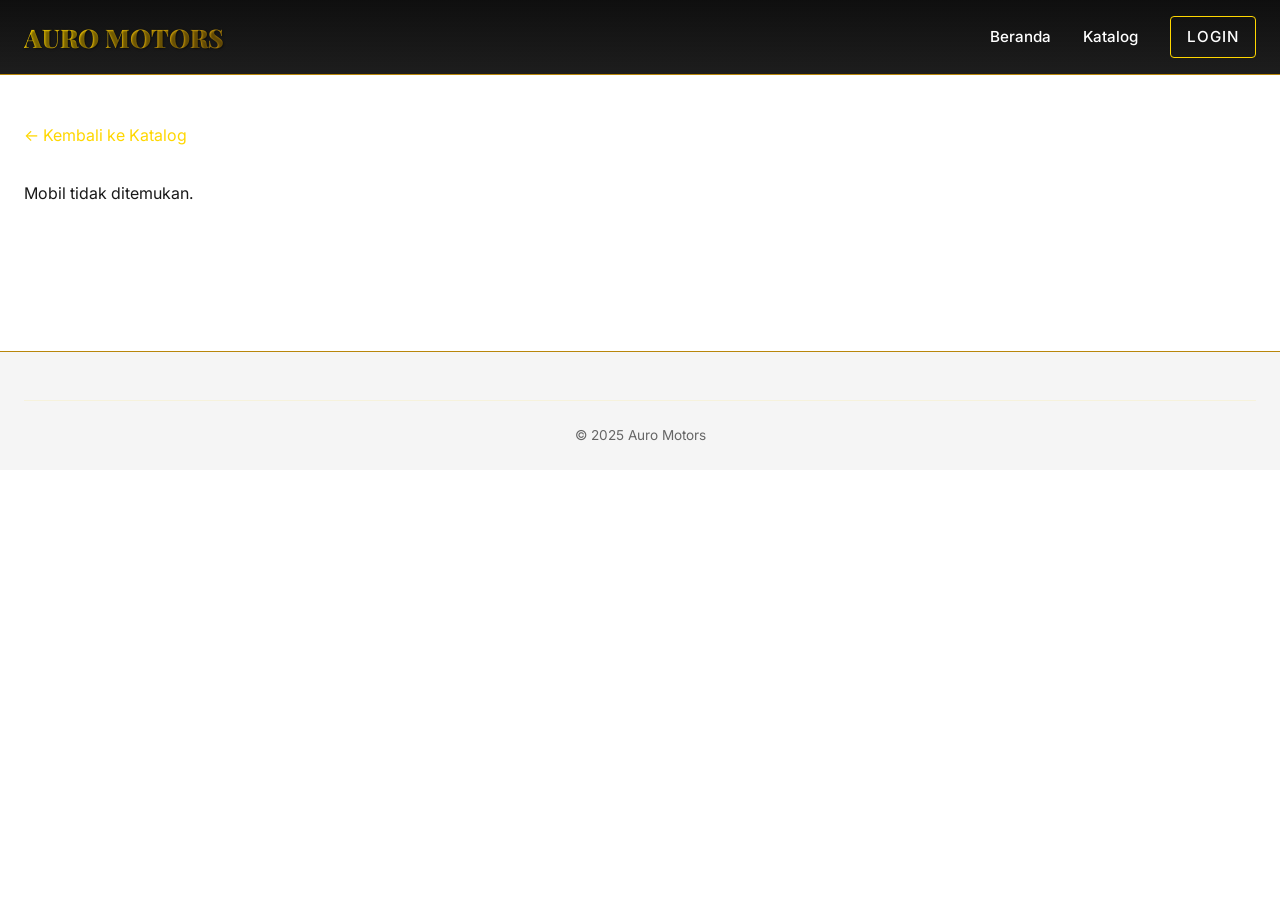
<file: detail.html>
<!DOCTYPE html>
<html lang="id">
<head>
<meta charset="UTF-8">
<meta name="viewport" content="width=device-width, initial-scale=1.0">
<title>Detail Mobil — Auro Motors</title>
<link rel="stylesheet" href="assets/css/style.css">
</head>
<body>

<nav class="navbar">
  <div class="nav-container">
    <a href="index.html" class="logo">AURO MOTORS</a>
    <button class="nav-toggle" onclick="toggleNav()">☰</button>
    <ul class="nav-links">
      <li><a href="index.html">Beranda</a></li>
      <li><a href="katalog.html">Katalog</a></li>
      <li><a href="login.html" class="btn btn-outline btn-sm">Login</a></li>
    </ul>
  </div>
</nav>

<section class="container" style="padding-top:3rem">
  <a href="katalog.html" style="display:inline-block;margin-bottom:2rem;color:var(--gold)">← Kembali ke Katalog</a>
  <div id="detail-container">
    <p style="text-align:center;color:var(--text-muted)">Memuat...</p>
  </div>
</section>

<footer class="footer">
  <div class="footer-bottom">© 2025 Auro Motors</div>
</footer>

<script src="assets/js/main.js"></script>
<script src="assets/js/api.js"></script>
<script>
(async () => {
  const id = new URLSearchParams(location.search).get('id');
  if (!id) { document.getElementById('detail-container').innerHTML = '<p>Mobil tidak ditemukan.</p>'; return; }
  const m = await getMobilById(id);
  if (!m) { document.getElementById('detail-container').innerHTML = '<p>Mobil tidak ditemukan.</p>'; return; }
  const stokTersedia = m.stok && m.stok > 0;
  document.title = `${m.merk} ${m.tipe} — Auro Motors`;
  document.getElementById('detail-container').innerHTML = `
    <div class="detail-grid">
      <img src="${m.gambar || 'https://placehold.co/600x400/111111/FFD700'}" class="detail-image" alt="${m.merk} ${m.tipe}">
      <div class="detail-info">
        <span class="car-badge ${m.kondisi === 'Baru' ? 'badge-baru' : 'badge-bekas'}">${m.kondisi}</span>
        <h1>${m.merk} ${m.tipe}</h1>
        <p style="color:var(--text-muted)">Tahun ${m.tahun}</p>
        <div class="detail-price">${formatRupiah(m.harga)}</div>
        <ul class="spec-list">
          <li><span>Merk</span><span>${m.merk}</span></li>
          <li><span>Tipe</span><span>${m.tipe}</span></li>
          <li><span>Tahun</span><span>${m.tahun}</span></li>
          <li><span>Warna</span><span>${m.warna}</span></li>
          <li><span>Kondisi</span><span>${m.kondisi}</span></li>
          <li><span>Garansi</span><span>${m.garansi || '-'}</span></li>
          <li><span>Supplier</span><span>${m.nama_supplier || '-'}</span></li>
          <li><span>Stok</span><span style="color:${stokTersedia ? 'var(--gold)' : '#c0392b'}">${stokTersedia ? `Tersedia (${m.stok})` : 'Tidak tersedia'}</span></li>
        </ul>
        <button class="btn btn-wa" style="width:100%;padding:1rem;font-size:1rem" onclick='openWhatsApp(${JSON.stringify(m)})'>💬 Hubungi via WhatsApp</button>
      </div>
    </div>
  `;
})();
</script>
</body>
</html>
</file>
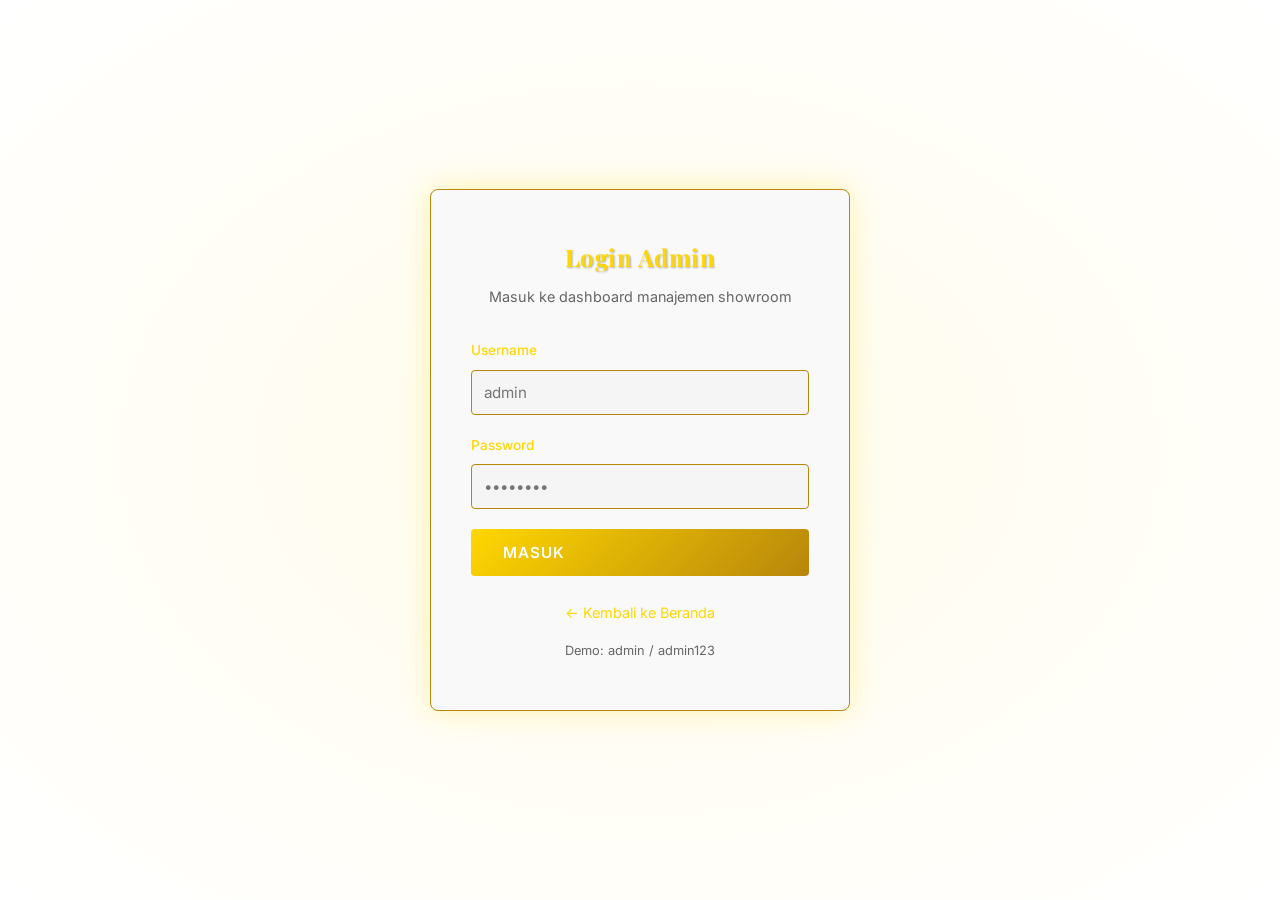
<file: login.html>
<!DOCTYPE html>
<html lang="id">
<head>
<meta charset="UTF-8">
<meta name="viewport" content="width=device-width, initial-scale=1.0">
<title>Login — Auro Motors</title>
<link rel="stylesheet" href="assets/css/style.css">
</head>
<body>

<div class="login-wrap">
  <div class="login-box">
    <h2>Login Admin</h2>
    <p class="sub">Masuk ke dashboard manajemen showroom</p>
    <form id="login-form">
      <div class="form-group">
        <label>Username</label>
        <input type="text" id="username" required placeholder="admin">
      </div>
      <div class="form-group">
        <label>Password</label>
        <input type="password" id="password" required placeholder="••••••••">
      </div>
      <button type="submit" class="btn btn-primary" style="width:100%">Masuk</button>
      <p id="error-msg" style="color:#e74c3c;text-align:center;margin-top:1rem;display:none"></p>
      <p style="text-align:center;margin-top:1.5rem"><a href="index.html" style="font-size:0.9rem">← Kembali ke Beranda</a></p>
      <p style="text-align:center;color:var(--text-muted);font-size:0.8rem;margin-top:1rem">Demo: admin / admin123</p>
    </form>
  </div>
</div>

<script src="assets/js/main.js"></script>
<script src="assets/js/api.js"></script>
<script>
document.getElementById('login-form').addEventListener('submit', async e => {
  e.preventDefault();
  const username = document.getElementById('username').value;
  const password = document.getElementById('password').value;
  const errorEl = document.getElementById('error-msg');
  errorEl.style.display = 'none';

  // Coba ke API
  const res = await apiPost('auth.php', { action: 'login', username, password });

  if (res.token) {
    localStorage.setItem('showroom_token', res.token);
    localStorage.setItem('showroom_user', JSON.stringify(res.user || { username }));
    window.location.href = 'dashboard/index.html';
  } else if (username === 'admin' && password === 'admin123') {
    // Fallback demo (jika API belum jalan)
    localStorage.setItem('showroom_token', 'demo-token-' + Date.now());
    localStorage.setItem('showroom_user', JSON.stringify({ username: 'admin', nama: 'Administrator' }));
    window.location.href = 'dashboard/index.html';
  } else {
    errorEl.textContent = res.error || 'Username atau password salah';
    errorEl.style.display = 'block';
  }
});
</script>
</body>
</html>
</file>
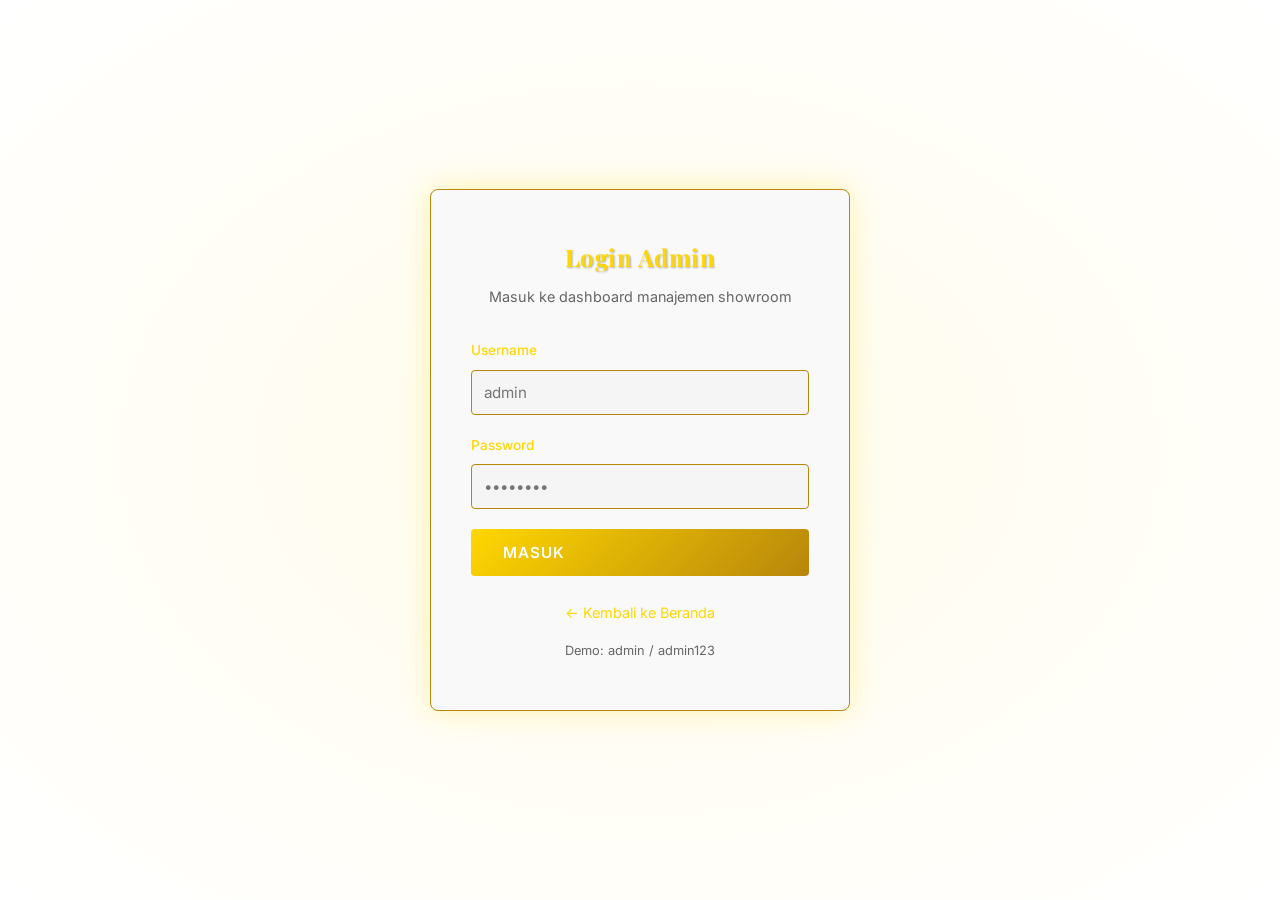
<file: dashboard/mobil.html>
<!DOCTYPE html>
<html lang="id">
<head>
<meta charset="UTF-8">
<meta name="viewport" content="width=device-width, initial-scale=1.0">
<title>Manajemen Mobil — Auro Motors</title>
<link rel="stylesheet" href="../assets/css/style.css">
<link rel="stylesheet" href="../assets/css/dashboard.css">
<style>
  /* Style preview gambar upload */
  .img-preview-wrap {
    margin-top: .5rem;
    display: flex;
    align-items: center;
    gap: 1rem;
  }
  .img-preview {
    width: 120px; height: 80px;
    object-fit: cover;
    border: 1px solid #333;
    border-radius: 6px;
    background: #111;
  }
  .img-hint { font-size: .8rem; color: #888; }
  .car-thumb { width: 60px; height: 40px; object-fit: cover; border-radius: 4px; }
</style>
</head>
<body>
<div class="dashboard-wrap">
  <aside class="sidebar">
    <div class="logo">AURO ADMIN</div>
    <ul class="sidebar-menu">
      <li><a href="index.html"><span class="icon">📊</span>Dashboard</a></li>
      <li><a href="mobil.html" class="active"><span class="icon">🚗</span>Mobil</a></li>
      <li><a href="pelanggan.html"><span class="icon">👥</span>Pelanggan</a></li>
      <li><a href="transaksi.html"><span class="icon">💼</span>Transaksi</a></li>
      <li><a href="pembayaran.html"><span class="icon">💳</span>Pembayaran</a></li>
      <li><a href="stok.html"><span class="icon">📦</span>Stok</a></li>
      <li><a href="sales.html"><span class="icon">🏆</span>Sales</a></li>
      <li><a href="supplier.html"><span class="icon">🏭</span>Supplier</a></li>
    </ul>
    <div class="sidebar-logout">
      <a href="#" onclick="logout();return false;"><span class="icon">🚪</span>Keluar</a>
    </div>
  </aside>
  <main class="main-content">
    <div class="dash-header">
      <h1>🚗 Manajemen Mobil</h1>
      <button class="btn btn-primary" onclick="openForm()">+ Tambah</button>
    </div>

    <div class="table-wrap">
      <div class="table-header"><h3>Daftar Data</h3></div>
      <table class="data-table" id="data-table">
        <thead><tr><th>Foto</th><th>ID</th><th>Merk</th><th>Tipe</th><th>Warna</th><th>Tahun</th><th>Harga</th><th>Kondisi</th><th>Stok</th><th>Aksi</th></tr></thead>
        <tbody></tbody>
      </table>
    </div>
  </main>
</div>

<!-- MODAL FORM -->
<div class="modal-overlay" id="modal-form">
  <div class="modal">
    <div class="modal-header">
      <h3 id="modal-title">Tambah Data</h3>
      <button class="modal-close" onclick="closeModal('modal-form')">&times;</button>
    </div>
    <form id="form-data">
      <div class="modal-body">
        <div class="form-group"><label>ID Mobil</label><input type="number" name="id_mobil" required></div>
        <div class="form-group"><label>Merk</label><input type="text" name="merk" required></div>
        <div class="form-group"><label>Tipe</label><input type="text" name="tipe" required></div>
        <div class="form-group"><label>Warna</label><input type="text" name="warna"></div>
        <div class="form-group"><label>Tahun</label><input type="number" name="tahun"></div>
        <div class="form-group"><label>Harga</label><input type="number" name="harga"></div>
        <div class="form-group">
          <label>Kondisi</label>
          <select name="kondisi"><option value="Baru">Baru</option><option value="Bekas">Bekas</option></select>
        </div>
        <div class="form-group"><label>Garansi</label><input type="text" name="garansi"></div>

        <!-- ===== INPUT GAMBAR MOBIL ===== -->
        <div class="form-group">
          <label>Foto Mobil</label>
          <input type="file" id="input-gambar" name="gambar_file" accept="image/*" onchange="handleGambarChange(event)">
          <!-- Field tersembunyi untuk menyimpan data base64 / URL gambar -->
          <input type="hidden" name="gambar" id="input-gambar-data">
          <div class="img-preview-wrap">
            <img id="img-preview" class="img-preview" src="https://placehold.co/120x80/111111/FFD700" alt="Preview">
            <div>
              <div class="img-hint">Format: JPG / PNG. Maks ~2 MB.</div>
              <button type="button" class="btn btn-outline btn-sm" style="margin-top:.4rem" onclick="clearGambar()">Hapus Foto</button>
            </div>
          </div>
        </div>
      </div>
      <div class="modal-footer">
        <button type="button" class="btn btn-outline btn-sm" onclick="closeModal('modal-form')">Batal</button>
        <button type="submit" class="btn btn-primary btn-sm">Simpan</button>
      </div>
    </form>
  </div>
</div>

<script src="../assets/js/main.js"></script>
<script src="../assets/js/api.js"></script>
<script src="../assets/js/dashboard.js"></script>
<script>
let data = [];
let editIndex = -1;
const PLACEHOLDER_THUMB = 'https://placehold.co/120x80/111111/FFD700';

(async () => {
  data = await getMobil();
  refresh();
})();

function refresh() {
  renderTable('data-table', data, [
      { render: r => `<img class="car-thumb" src="${r.gambar || PLACEHOLDER_THUMB}" alt="">` },
      { key: 'id_mobil' },
      { key: 'merk' },
      { key: 'tipe' },
      { key: 'warna' },
      { key: 'tahun' },
      { render: r => formatRupiah(r.harga) },
      { key: 'kondisi' },
      { key: 'stok' }
    ],
    (row) => `
      <button class="btn btn-outline btn-sm" onclick="editRow(${data.indexOf(row)})">Edit</button>
      <button class="btn btn-danger btn-sm" onclick="delRow(${data.indexOf(row)})">Hapus</button>
    `
  );
}

/* ===== Buka form Tambah ===== */
function openForm() {
  editIndex = -1;
  document.getElementById('modal-title').textContent = 'Tambah Data';
  document.getElementById('form-data').reset();
  // Reset preview gambar
  document.getElementById('input-gambar-data').value = '';
  document.getElementById('img-preview').src = PLACEHOLDER_THUMB;
  openModal('modal-form');
}

/* ===== Buka form Edit, isi data termasuk gambar ===== */
function editRow(i) {
  editIndex = i;
  document.getElementById('modal-title').textContent = 'Edit Data';
  const form = document.getElementById('form-data');
  form.reset();
  Object.entries(data[i]).forEach(([k, v]) => {
    if (form[k]) form[k].value = v ?? '';
  });
  // Pre-fill preview gambar dari data yang sudah ada
  const gbr = data[i].gambar || '';
  document.getElementById('input-gambar-data').value = gbr;
  document.getElementById('img-preview').src = gbr || PLACEHOLDER_THUMB;
  openModal('modal-form');
}

function delRow(i) {
  if (!confirm('Yakin hapus data ini?')) return;
  data.splice(i, 1);
  saveStoredMobil(data);
  refresh();
}

/* ===== Handle file input -> baca jadi base64 untuk preview & simpan ===== */
function handleGambarChange(e) {
  const file = e.target.files[0];
  if (!file) return;
  if (file.size > 2 * 1024 * 1024) {
    alert('Ukuran file maksimal 2 MB');
    e.target.value = '';
    return;
  }
  const reader = new FileReader();
  reader.onload = (ev) => {
    const dataUrl = ev.target.result;
    document.getElementById('img-preview').src = dataUrl;
    document.getElementById('input-gambar-data').value = dataUrl;
  };
  reader.readAsDataURL(file);
}

/* ===== Hapus gambar yang sudah dipilih ===== */
function clearGambar() {
  document.getElementById('input-gambar').value = '';
  document.getElementById('input-gambar-data').value = '';
  document.getElementById('img-preview').src = PLACEHOLDER_THUMB;
}

/* ===== Submit form ===== */
document.getElementById('form-data').addEventListener('submit', async e => {
  e.preventDefault();
  const formData = Object.fromEntries(new FormData(e.target));
  // Hapus field file mentah, gunakan field hidden 'gambar' (base64 / URL)
  delete formData.gambar_file;

  if (editIndex >= 0) {
    data[editIndex] = { ...data[editIndex], ...formData };
    saveStoredMobil(data);
    // Kirim ke API (PUT) — diabaikan jika API belum aktif
    try { await apiPut('mobil.php', data[editIndex]); } catch (_) {}
  } else {
    data.push(formData);
    saveStoredMobil(data);
    try { await apiPost('mobil.php', formData); } catch (_) {}
  }
  closeModal('modal-form');
  refresh();
});
</script>
</body>
</html>
</file>
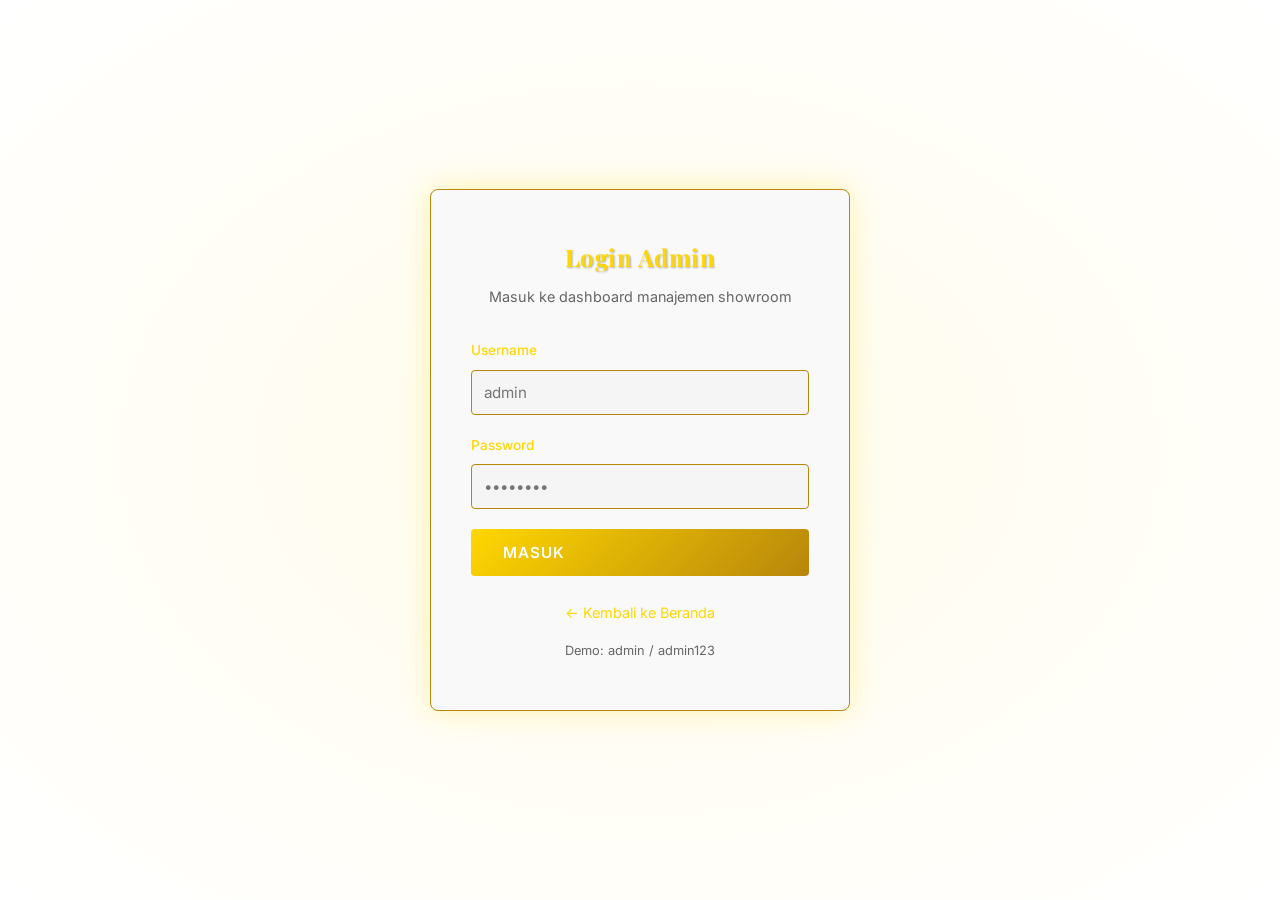
<file: dashboard/pelanggan.html>
<!DOCTYPE html>
<html lang="id">
<head>
<meta charset="UTF-8">
<meta name="viewport" content="width=device-width, initial-scale=1.0">
<title>Manajemen Pelanggan — Auro Motors</title>
<link rel="stylesheet" href="../assets/css/style.css">
<link rel="stylesheet" href="../assets/css/dashboard.css">
</head>
<body>
<div class="dashboard-wrap">
  <aside class="sidebar">
    <div class="logo">AURO ADMIN</div>
    <ul class="sidebar-menu">
      <li><a href="index.html"><span class="icon">📊</span>Dashboard</a></li>
      <li><a href="mobil.html"><span class="icon">🚗</span>Mobil</a></li>
      <li><a href="pelanggan.html" class="active"><span class="icon">👥</span>Pelanggan</a></li>
      <li><a href="transaksi.html"><span class="icon">💼</span>Transaksi</a></li>
      <li><a href="pembayaran.html"><span class="icon">💳</span>Pembayaran</a></li>
      <li><a href="stok.html"><span class="icon">📦</span>Stok</a></li>
      <li><a href="sales.html"><span class="icon">🏆</span>Sales</a></li>
      <li><a href="supplier.html"><span class="icon">🏭</span>Supplier</a></li>
    </ul>
    <div class="sidebar-logout">
      <a href="#" onclick="logout();return false;"><span class="icon">🚪</span>Keluar</a>
    </div>
  </aside>
  <main class="main-content">
    <div class="dash-header">
      <h1>👥 Manajemen Pelanggan</h1>
      <button class="btn btn-primary" onclick="openForm()">+ Tambah</button>
    </div>

    <div class="table-wrap">
      <div class="table-header"><h3>Daftar Data</h3></div>
      <table class="data-table" id="data-table">
        <thead><tr><th>ID</th><th>Nama</th><th>No HP</th><th>Kota</th><th>Kode Pos</th><th>Aksi</th></tr></thead>
        <tbody></tbody>
      </table>
    </div>
  </main>
</div>

<!-- MODAL FORM -->
<div class="modal-overlay" id="modal-form">
  <div class="modal">
    <div class="modal-header">
      <h3 id="modal-title">Tambah Data</h3>
      <button class="modal-close" onclick="closeModal('modal-form')">&times;</button>
    </div>
    <form id="form-data">
      <div class="modal-body">
        <div class="form-group"><label>ID Pelanggan</label><input type="number" name="id_pelanggan"></div><div class="form-group"><label>Nama</label><input type="text" name="nama"></div><div class="form-group"><label>No HP</label><input type="text" name="no_hp"></div><div class="form-group"><label>Jalan</label><input type="text" name="jalan"></div><div class="form-group"><label>Kota</label><input type="text" name="kota"></div><div class="form-group"><label>Kode Pos</label><input type="text" name="kode_pos"></div>
      </div>
      <div class="modal-footer">
        <button type="button" class="btn btn-outline btn-sm" onclick="closeModal('modal-form')">Batal</button>
        <button type="submit" class="btn btn-primary btn-sm">Simpan</button>
      </div>
    </form>
  </div>
</div>

<script src="../assets/js/main.js"></script>
<script src="../assets/js/api.js"></script>
<script src="../assets/js/dashboard.js"></script>
<script>

const dummy_pelanggan = [
  { id_pelanggan: 1, nama: 'Andi Wijaya', no_hp: '08123456789', jalan: 'Jl. Anggrek No.20', kota: 'Jakarta', kode_pos: '10130' },
  { id_pelanggan: 2, nama: 'Rina Kusuma', no_hp: '08198765432', jalan: 'Jl. Kenanga No.15', kota: 'Bandung', kode_pos: '40120' },
  { id_pelanggan: 3, nama: 'Hendra Pratama', no_hp: '08111222333', jalan: 'Jl. Sudirman No.5', kota: 'Surabaya', kode_pos: '60110' }
];
const dummy_trx = [
  { id_transaksi: 1001, tanggal: '2025-05-02', pelanggan: 'Andi Wijaya', sales: 'Siti Aminah', total_harga: 450000000 },
  { id_transaksi: 1002, tanggal: '2025-05-01', pelanggan: 'Rina Kusuma', sales: 'Siti Aminah', total_harga: 240000000 },
  { id_transaksi: 1003, tanggal: '2025-04-28', pelanggan: 'Hendra Pratama', sales: 'Siti Aminah', total_harga: 1100000000 }
];
const dummy_bayar = [
  { id_pembayaran: 5001, tgl_bayar: '2025-05-02', jumlah_pembayaran: 450000000, metode: 'Transfer', id_transaksi: 1001, id_mobil: 1 },
  { id_pembayaran: 5002, tgl_bayar: '2025-05-01', jumlah_pembayaran: 240000000, metode: 'Cash', id_transaksi: 1002, id_mobil: 5 }
];
const dummy_stok = [
  { id_stok: 1, jumlah: 10, tanggal_masuk: '2024-01-15', supplier: 'PT Auto Prima' },
  { id_stok: 2, jumlah: 5, tanggal_masuk: '2024-02-20', supplier: 'CV Mobil Jaya' }
];
const dummy_sales = [
  { id_pegawai: 2, nama: 'Siti Aminah', target_penjualan: 500000000, komisi: 25000000, pencapaian: 78, jml_trx: 12 },
  { id_pegawai: 3, nama: 'Joko Susanto', target_penjualan: 400000000, komisi: 20000000, pencapaian: 45, jml_trx: 8 }
];
const dummy_supplier = [
  { id_supplier: 1, nama_supplier: 'PT Auto Prima', jalan: 'Jl. Sudirman No.1', kota: 'Jakarta', kode_pos: '10110' },
  { id_supplier: 2, nama_supplier: 'CV Mobil Jaya', jalan: 'Jl. Diponegoro No.5', kota: 'Bandung', kode_pos: '40115' }
];
async function getMobil_local() { return await getMobil(); }


let data = [];
let editIndex = -1;

(async () => {
  data = dummy_pelanggan;
  refresh();
})();

function refresh() {
  renderTable('data-table', data, [
      { key: 'id_pelanggan' },
      { key: 'nama' },
      { key: 'no_hp' },
      { key: 'kota' },
      { key: 'kode_pos' }
    ],
    (row) => `
      <button class="btn btn-outline btn-sm" onclick="editRow(${data.indexOf(row)})">Edit</button>
      <button class="btn btn-danger btn-sm" onclick="delRow(${data.indexOf(row)})">Hapus</button>
    `
  );
}

function openForm() {
  editIndex = -1;
  document.getElementById('modal-title').textContent = 'Tambah Data';
  document.getElementById('form-data').reset();
  openModal('modal-form');
}

function editRow(i) {
  editIndex = i;
  document.getElementById('modal-title').textContent = 'Edit Data';
  const form = document.getElementById('form-data');
  Object.entries(data[i]).forEach(([k, v]) => {
    if (form[k]) form[k].value = v;
  });
  openModal('modal-form');
}

function delRow(i) {
  if (!confirm('Yakin hapus data ini?')) return;
  data.splice(i, 1);
  refresh();
}

document.getElementById('form-data').addEventListener('submit', e => {
  e.preventDefault();
  const formData = Object.fromEntries(new FormData(e.target));
  if (editIndex >= 0) {
    data[editIndex] = { ...data[editIndex], ...formData };
  } else {
    data.push(formData);
  }
  closeModal('modal-form');
  refresh();
});
</script>
</body>
</html>
</file>
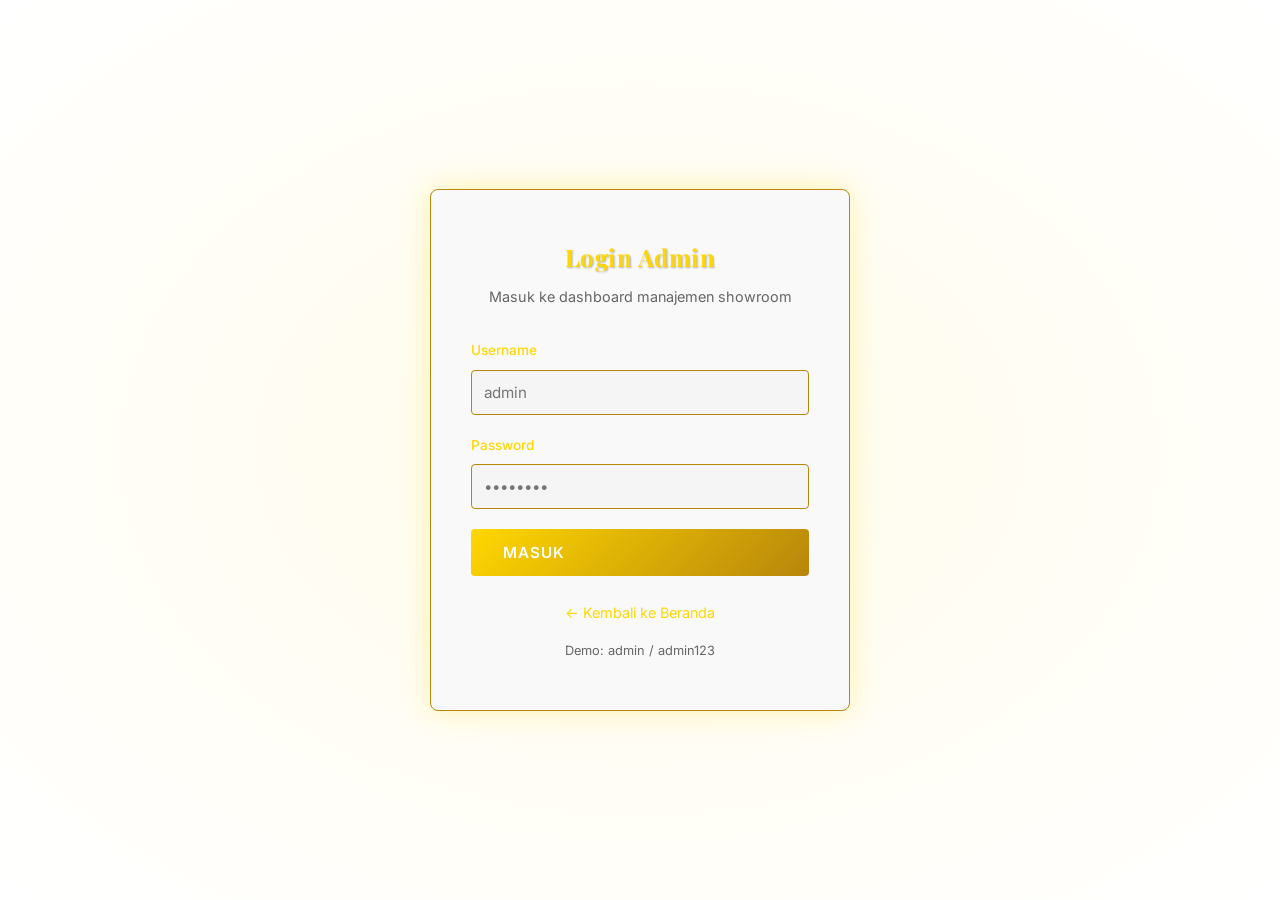
<file: dashboard/pembayaran.html>
<!DOCTYPE html>
<html lang="id">
<head>
<meta charset="UTF-8">
<meta name="viewport" content="width=device-width, initial-scale=1.0">
<title>Manajemen Pembayaran — Auro Motors</title>
<link rel="stylesheet" href="../assets/css/style.css">
<link rel="stylesheet" href="../assets/css/dashboard.css">
</head>
<body>
<div class="dashboard-wrap">
  <aside class="sidebar">
    <div class="logo">AURO ADMIN</div>
    <ul class="sidebar-menu">
      <li><a href="index.html"><span class="icon">📊</span>Dashboard</a></li>
      <li><a href="mobil.html"><span class="icon">🚗</span>Mobil</a></li>
      <li><a href="pelanggan.html"><span class="icon">👥</span>Pelanggan</a></li>
      <li><a href="transaksi.html"><span class="icon">💼</span>Transaksi</a></li>
      <li><a href="pembayaran.html" class="active"><span class="icon">💳</span>Pembayaran</a></li>
      <li><a href="stok.html"><span class="icon">📦</span>Stok</a></li>
      <li><a href="sales.html"><span class="icon">🏆</span>Sales</a></li>
      <li><a href="supplier.html"><span class="icon">🏭</span>Supplier</a></li>
    </ul>
    <div class="sidebar-logout">
      <a href="#" onclick="logout();return false;"><span class="icon">🚪</span>Keluar</a>
    </div>
  </aside>
  <main class="main-content">
    <div class="dash-header">
      <h1>💳 Manajemen Pembayaran</h1>
      <button class="btn btn-primary" onclick="openForm()">+ Tambah</button>
    </div>

    <div class="table-wrap">
      <div class="table-header"><h3>Daftar Data</h3></div>
      <table class="data-table" id="data-table">
        <thead><tr><th>ID</th><th>Tanggal</th><th>Jumlah</th><th>Metode</th><th>ID Transaksi</th><th>ID Mobil</th><th>Aksi</th></tr></thead>
        <tbody></tbody>
      </table>
    </div>
  </main>
</div>

<!-- MODAL FORM -->
<div class="modal-overlay" id="modal-form">
  <div class="modal">
    <div class="modal-header">
      <h3 id="modal-title">Tambah Data</h3>
      <button class="modal-close" onclick="closeModal('modal-form')">&times;</button>
    </div>
    <form id="form-data">
      <div class="modal-body">
        <div class="form-group"><label>ID Pembayaran</label><input type="number" name="id_pembayaran"></div><div class="form-group"><label>Tanggal Bayar</label><input type="date" name="tgl_bayar"></div><div class="form-group"><label>Jumlah</label><input type="number" name="jumlah_pembayaran"></div><div class="form-group"><label>Metode</label><select name="metode"><option value="Transfer">Transfer</option><option value="Cash">Cash</option><option value="Kredit">Kredit</option></select></div><div class="form-group"><label>ID Transaksi</label><input type="number" name="id_transaksi"></div><div class="form-group"><label>ID Mobil</label><input type="number" name="id_mobil"></div>
      </div>
      <div class="modal-footer">
        <button type="button" class="btn btn-outline btn-sm" onclick="closeModal('modal-form')">Batal</button>
        <button type="submit" class="btn btn-primary btn-sm">Simpan</button>
      </div>
    </form>
  </div>
</div>

<script src="../assets/js/main.js"></script>
<script src="../assets/js/api.js"></script>
<script src="../assets/js/dashboard.js"></script>
<script>

const dummy_pelanggan = [
  { id_pelanggan: 1, nama: 'Andi Wijaya', no_hp: '08123456789', jalan: 'Jl. Anggrek No.20', kota: 'Jakarta', kode_pos: '10130' },
  { id_pelanggan: 2, nama: 'Rina Kusuma', no_hp: '08198765432', jalan: 'Jl. Kenanga No.15', kota: 'Bandung', kode_pos: '40120' },
  { id_pelanggan: 3, nama: 'Hendra Pratama', no_hp: '08111222333', jalan: 'Jl. Sudirman No.5', kota: 'Surabaya', kode_pos: '60110' }
];
const dummy_trx = [
  { id_transaksi: 1001, tanggal: '2025-05-02', pelanggan: 'Andi Wijaya', sales: 'Siti Aminah', total_harga: 450000000 },
  { id_transaksi: 1002, tanggal: '2025-05-01', pelanggan: 'Rina Kusuma', sales: 'Siti Aminah', total_harga: 240000000 },
  { id_transaksi: 1003, tanggal: '2025-04-28', pelanggan: 'Hendra Pratama', sales: 'Siti Aminah', total_harga: 1100000000 }
];
const dummy_bayar = [
  { id_pembayaran: 5001, tgl_bayar: '2025-05-02', jumlah_pembayaran: 450000000, metode: 'Transfer', id_transaksi: 1001, id_mobil: 1 },
  { id_pembayaran: 5002, tgl_bayar: '2025-05-01', jumlah_pembayaran: 240000000, metode: 'Cash', id_transaksi: 1002, id_mobil: 5 }
];
const dummy_stok = [
  { id_stok: 1, jumlah: 10, tanggal_masuk: '2024-01-15', supplier: 'PT Auto Prima' },
  { id_stok: 2, jumlah: 5, tanggal_masuk: '2024-02-20', supplier: 'CV Mobil Jaya' }
];
const dummy_sales = [
  { id_pegawai: 2, nama: 'Siti Aminah', target_penjualan: 500000000, komisi: 25000000, pencapaian: 78, jml_trx: 12 },
  { id_pegawai: 3, nama: 'Joko Susanto', target_penjualan: 400000000, komisi: 20000000, pencapaian: 45, jml_trx: 8 }
];
const dummy_supplier = [
  { id_supplier: 1, nama_supplier: 'PT Auto Prima', jalan: 'Jl. Sudirman No.1', kota: 'Jakarta', kode_pos: '10110' },
  { id_supplier: 2, nama_supplier: 'CV Mobil Jaya', jalan: 'Jl. Diponegoro No.5', kota: 'Bandung', kode_pos: '40115' }
];
async function getMobil_local() { return await getMobil(); }


let data = [];
let editIndex = -1;

(async () => {
  data = dummy_bayar;
  refresh();
})();

function refresh() {
  renderTable('data-table', data, [
      { key: 'id_pembayaran' },
      { key: 'tgl_bayar' },
      { render: r => formatRupiah(r.jumlah_pembayaran) },
      { key: 'metode' },
      { key: 'id_transaksi' },
      { key: 'id_mobil' }
    ],
    (row) => `
      <button class="btn btn-outline btn-sm" onclick="editRow(${data.indexOf(row)})">Edit</button>
      <button class="btn btn-danger btn-sm" onclick="delRow(${data.indexOf(row)})">Hapus</button>
    `
  );
}

function openForm() {
  editIndex = -1;
  document.getElementById('modal-title').textContent = 'Tambah Data';
  document.getElementById('form-data').reset();
  openModal('modal-form');
}

function editRow(i) {
  editIndex = i;
  document.getElementById('modal-title').textContent = 'Edit Data';
  const form = document.getElementById('form-data');
  Object.entries(data[i]).forEach(([k, v]) => {
    if (form[k]) form[k].value = v;
  });
  openModal('modal-form');
}

function delRow(i) {
  if (!confirm('Yakin hapus data ini?')) return;
  data.splice(i, 1);
  refresh();
}

document.getElementById('form-data').addEventListener('submit', e => {
  e.preventDefault();
  const formData = Object.fromEntries(new FormData(e.target));
  if (editIndex >= 0) {
    data[editIndex] = { ...data[editIndex], ...formData };
  } else {
    data.push(formData);
  }
  closeModal('modal-form');
  refresh();
});
</script>
</body>
</html>
</file>
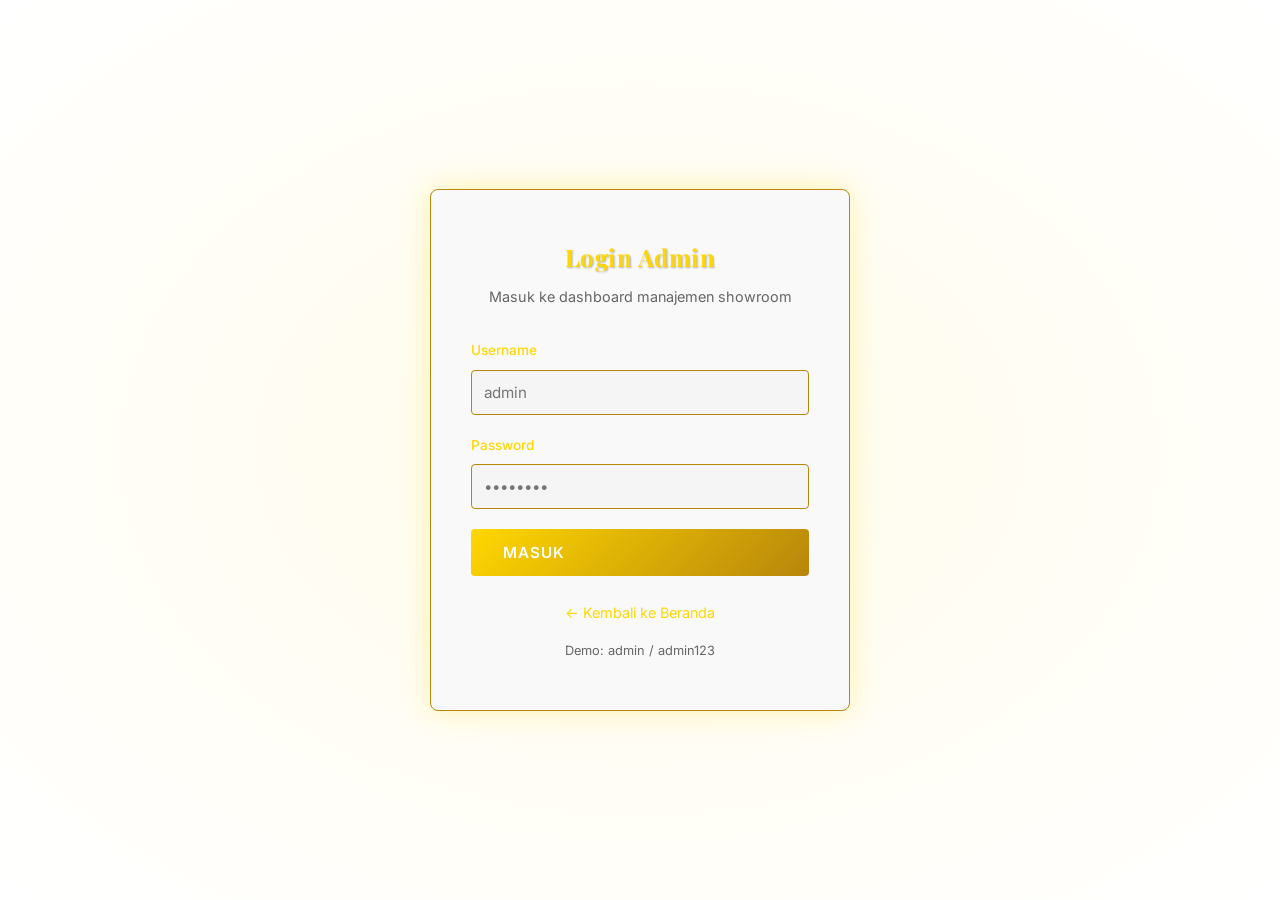
<file: dashboard/sales.html>
<!DOCTYPE html>
<html lang="id">
<head>
<meta charset="UTF-8">
<meta name="viewport" content="width=device-width, initial-scale=1.0">
<title>Data Sales & Komisi — Auro Motors</title>
<link rel="stylesheet" href="../assets/css/style.css">
<link rel="stylesheet" href="../assets/css/dashboard.css">
</head>
<body>
<div class="dashboard-wrap">
  <aside class="sidebar">
    <div class="logo">AURO ADMIN</div>
    <ul class="sidebar-menu">
      <li><a href="index.html"><span class="icon">📊</span>Dashboard</a></li>
      <li><a href="mobil.html"><span class="icon">🚗</span>Mobil</a></li>
      <li><a href="pelanggan.html"><span class="icon">👥</span>Pelanggan</a></li>
      <li><a href="transaksi.html"><span class="icon">💼</span>Transaksi</a></li>
      <li><a href="pembayaran.html"><span class="icon">💳</span>Pembayaran</a></li>
      <li><a href="stok.html"><span class="icon">📦</span>Stok</a></li>
      <li><a href="sales.html" class="active"><span class="icon">🏆</span>Sales</a></li>
      <li><a href="supplier.html"><span class="icon">🏭</span>Supplier</a></li>
    </ul>
    <div class="sidebar-logout">
      <a href="#" onclick="logout();return false;"><span class="icon">🚪</span>Keluar</a>
    </div>
  </aside>
  <main class="main-content">
    <div class="dash-header">
      <h1>🏆 Data Sales & Komisi</h1>
      <button class="btn btn-primary" onclick="openForm()">+ Tambah</button>
    </div>

    <div class="table-wrap">
      <div class="table-header"><h3>Daftar Data</h3></div>
      <table class="data-table" id="data-table">
        <thead><tr><th>Nama</th><th>Target</th><th>Komisi</th><th>Pencapaian</th><th>Transaksi</th><th>Aksi</th></tr></thead>
        <tbody></tbody>
      </table>
    </div>
  </main>
</div>

<!-- MODAL FORM -->
<div class="modal-overlay" id="modal-form">
  <div class="modal">
    <div class="modal-header">
      <h3 id="modal-title">Tambah Data</h3>
      <button class="modal-close" onclick="closeModal('modal-form')">&times;</button>
    </div>
    <form id="form-data">
      <div class="modal-body">
        <div class="form-group"><label>Nama Sales</label><input type="text" name="nama"></div><div class="form-group"><label>Target Penjualan</label><input type="number" name="target_penjualan"></div><div class="form-group"><label>Komisi</label><input type="number" name="komisi"></div>
      </div>
      <div class="modal-footer">
        <button type="button" class="btn btn-outline btn-sm" onclick="closeModal('modal-form')">Batal</button>
        <button type="submit" class="btn btn-primary btn-sm">Simpan</button>
      </div>
    </form>
  </div>
</div>

<script src="../assets/js/main.js"></script>
<script src="../assets/js/api.js"></script>
<script src="../assets/js/dashboard.js"></script>
<script>

const dummy_pelanggan = [
  { id_pelanggan: 1, nama: 'Andi Wijaya', no_hp: '08123456789', jalan: 'Jl. Anggrek No.20', kota: 'Jakarta', kode_pos: '10130' },
  { id_pelanggan: 2, nama: 'Rina Kusuma', no_hp: '08198765432', jalan: 'Jl. Kenanga No.15', kota: 'Bandung', kode_pos: '40120' },
  { id_pelanggan: 3, nama: 'Hendra Pratama', no_hp: '08111222333', jalan: 'Jl. Sudirman No.5', kota: 'Surabaya', kode_pos: '60110' }
];
const dummy_trx = [
  { id_transaksi: 1001, tanggal: '2025-05-02', pelanggan: 'Andi Wijaya', sales: 'Siti Aminah', total_harga: 450000000 },
  { id_transaksi: 1002, tanggal: '2025-05-01', pelanggan: 'Rina Kusuma', sales: 'Siti Aminah', total_harga: 240000000 },
  { id_transaksi: 1003, tanggal: '2025-04-28', pelanggan: 'Hendra Pratama', sales: 'Siti Aminah', total_harga: 1100000000 }
];
const dummy_bayar = [
  { id_pembayaran: 5001, tgl_bayar: '2025-05-02', jumlah_pembayaran: 450000000, metode: 'Transfer', id_transaksi: 1001, id_mobil: 1 },
  { id_pembayaran: 5002, tgl_bayar: '2025-05-01', jumlah_pembayaran: 240000000, metode: 'Cash', id_transaksi: 1002, id_mobil: 5 }
];
const dummy_stok = [
  { id_stok: 1, jumlah: 10, tanggal_masuk: '2024-01-15', supplier: 'PT Auto Prima' },
  { id_stok: 2, jumlah: 5, tanggal_masuk: '2024-02-20', supplier: 'CV Mobil Jaya' }
];
const dummy_sales = [
  { id_pegawai: 2, nama: 'Siti Aminah', target_penjualan: 500000000, komisi: 25000000, pencapaian: 78, jml_trx: 12 },
  { id_pegawai: 3, nama: 'Joko Susanto', target_penjualan: 400000000, komisi: 20000000, pencapaian: 45, jml_trx: 8 }
];
const dummy_supplier = [
  { id_supplier: 1, nama_supplier: 'PT Auto Prima', jalan: 'Jl. Sudirman No.1', kota: 'Jakarta', kode_pos: '10110' },
  { id_supplier: 2, nama_supplier: 'CV Mobil Jaya', jalan: 'Jl. Diponegoro No.5', kota: 'Bandung', kode_pos: '40115' }
];
async function getMobil_local() { return await getMobil(); }


let data = [];
let editIndex = -1;

(async () => {
  data = dummy_sales;
  refresh();
})();

function refresh() {
  renderTable('data-table', data, [
      { key: 'nama' },
      { render: r => formatRupiah(r.target_penjualan) },
      { render: r => formatRupiah(r.komisi) },
      { render: r => `${r.pencapaian}% <div class='progress'><div class='progress-bar' style='width:${r.pencapaian}%'></div></div>` },
      { key: 'jml_trx' }
    ],
    (row) => `
      <button class="btn btn-outline btn-sm" onclick="editRow(${data.indexOf(row)})">Edit</button>
      <button class="btn btn-danger btn-sm" onclick="delRow(${data.indexOf(row)})">Hapus</button>
    `
  );
}

function openForm() {
  editIndex = -1;
  document.getElementById('modal-title').textContent = 'Tambah Data';
  document.getElementById('form-data').reset();
  openModal('modal-form');
}

function editRow(i) {
  editIndex = i;
  document.getElementById('modal-title').textContent = 'Edit Data';
  const form = document.getElementById('form-data');
  Object.entries(data[i]).forEach(([k, v]) => {
    if (form[k]) form[k].value = v;
  });
  openModal('modal-form');
}

function delRow(i) {
  if (!confirm('Yakin hapus data ini?')) return;
  data.splice(i, 1);
  refresh();
}

document.getElementById('form-data').addEventListener('submit', e => {
  e.preventDefault();
  const formData = Object.fromEntries(new FormData(e.target));
  if (editIndex >= 0) {
    data[editIndex] = { ...data[editIndex], ...formData };
  } else {
    data.push(formData);
  }
  closeModal('modal-form');
  refresh();
});
</script>
</body>
</html>
</file>
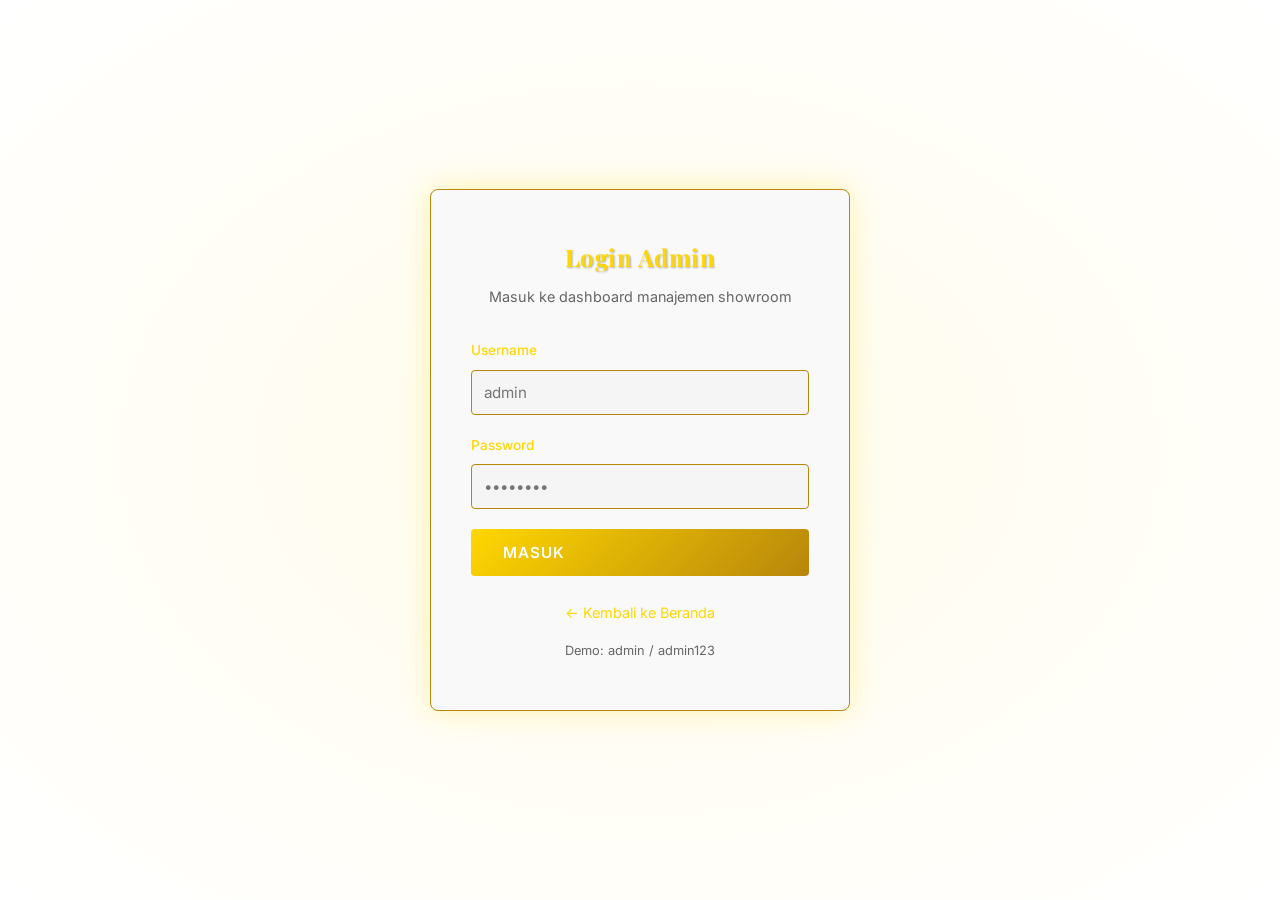
<file: dashboard/stok.html>
<!DOCTYPE html>
<html lang="id">
<head>
<meta charset="UTF-8">
<meta name="viewport" content="width=device-width, initial-scale=1.0">
<title>Manajemen Stok — Auro Motors</title>
<link rel="stylesheet" href="../assets/css/style.css">
<link rel="stylesheet" href="../assets/css/dashboard.css">
</head>
<body>
<div class="dashboard-wrap">
  <aside class="sidebar">
    <div class="logo">AURO ADMIN</div>
    <ul class="sidebar-menu">
      <li><a href="index.html"><span class="icon">📊</span>Dashboard</a></li>
      <li><a href="mobil.html"><span class="icon">🚗</span>Mobil</a></li>
      <li><a href="pelanggan.html"><span class="icon">👥</span>Pelanggan</a></li>
      <li><a href="transaksi.html"><span class="icon">💼</span>Transaksi</a></li>
      <li><a href="pembayaran.html"><span class="icon">💳</span>Pembayaran</a></li>
      <li><a href="stok.html" class="active"><span class="icon">📦</span>Stok</a></li>
      <li><a href="sales.html"><span class="icon">🏆</span>Sales</a></li>
      <li><a href="supplier.html"><span class="icon">🏭</span>Supplier</a></li>
    </ul>
    <div class="sidebar-logout">
      <a href="#" onclick="logout();return false;"><span class="icon">🚪</span>Keluar</a>
    </div>
  </aside>
  <main class="main-content">
    <div class="dash-header">
      <h1>📦 Manajemen Stok</h1>
      <button class="btn btn-primary" onclick="openForm()">+ Tambah</button>
    </div>

    <div class="table-wrap">
      <div class="table-header"><h3>Daftar Data</h3></div>
      <table class="data-table" id="data-table">
        <thead><tr><th>ID Stok</th><th>Jumlah</th><th>Tanggal Masuk</th><th>Supplier</th><th>Aksi</th></tr></thead>
        <tbody></tbody>
      </table>
    </div>
  </main>
</div>

<!-- MODAL FORM -->
<div class="modal-overlay" id="modal-form">
  <div class="modal">
    <div class="modal-header">
      <h3 id="modal-title">Tambah Data</h3>
      <button class="modal-close" onclick="closeModal('modal-form')">&times;</button>
    </div>
    <form id="form-data">
      <div class="modal-body">
        <div class="form-group"><label>ID Stok</label><input type="number" name="id_stok"></div><div class="form-group"><label>Jumlah</label><input type="number" name="jumlah"></div><div class="form-group"><label>Tanggal Masuk</label><input type="date" name="tanggal_masuk"></div><div class="form-group"><label>Supplier</label><input type="text" name="supplier"></div>
      </div>
      <div class="modal-footer">
        <button type="button" class="btn btn-outline btn-sm" onclick="closeModal('modal-form')">Batal</button>
        <button type="submit" class="btn btn-primary btn-sm">Simpan</button>
      </div>
    </form>
  </div>
</div>

<script src="../assets/js/main.js"></script>
<script src="../assets/js/api.js"></script>
<script src="../assets/js/dashboard.js"></script>
<script>

const dummy_pelanggan = [
  { id_pelanggan: 1, nama: 'Andi Wijaya', no_hp: '08123456789', jalan: 'Jl. Anggrek No.20', kota: 'Jakarta', kode_pos: '10130' },
  { id_pelanggan: 2, nama: 'Rina Kusuma', no_hp: '08198765432', jalan: 'Jl. Kenanga No.15', kota: 'Bandung', kode_pos: '40120' },
  { id_pelanggan: 3, nama: 'Hendra Pratama', no_hp: '08111222333', jalan: 'Jl. Sudirman No.5', kota: 'Surabaya', kode_pos: '60110' }
];
const dummy_trx = [
  { id_transaksi: 1001, tanggal: '2025-05-02', pelanggan: 'Andi Wijaya', sales: 'Siti Aminah', total_harga: 450000000 },
  { id_transaksi: 1002, tanggal: '2025-05-01', pelanggan: 'Rina Kusuma', sales: 'Siti Aminah', total_harga: 240000000 },
  { id_transaksi: 1003, tanggal: '2025-04-28', pelanggan: 'Hendra Pratama', sales: 'Siti Aminah', total_harga: 1100000000 }
];
const dummy_bayar = [
  { id_pembayaran: 5001, tgl_bayar: '2025-05-02', jumlah_pembayaran: 450000000, metode: 'Transfer', id_transaksi: 1001, id_mobil: 1 },
  { id_pembayaran: 5002, tgl_bayar: '2025-05-01', jumlah_pembayaran: 240000000, metode: 'Cash', id_transaksi: 1002, id_mobil: 5 }
];
const dummy_stok = [
  { id_stok: 1, jumlah: 10, tanggal_masuk: '2024-01-15', supplier: 'PT Auto Prima' },
  { id_stok: 2, jumlah: 5, tanggal_masuk: '2024-02-20', supplier: 'CV Mobil Jaya' }
];
const dummy_sales = [
  { id_pegawai: 2, nama: 'Siti Aminah', target_penjualan: 500000000, komisi: 25000000, pencapaian: 78, jml_trx: 12 },
  { id_pegawai: 3, nama: 'Joko Susanto', target_penjualan: 400000000, komisi: 20000000, pencapaian: 45, jml_trx: 8 }
];
const dummy_supplier = [
  { id_supplier: 1, nama_supplier: 'PT Auto Prima', jalan: 'Jl. Sudirman No.1', kota: 'Jakarta', kode_pos: '10110' },
  { id_supplier: 2, nama_supplier: 'CV Mobil Jaya', jalan: 'Jl. Diponegoro No.5', kota: 'Bandung', kode_pos: '40115' }
];
async function getMobil_local() { return await getMobil(); }


let data = [];
let editIndex = -1;

(async () => {
  data = dummy_stok;
  refresh();
})();

function refresh() {
  renderTable('data-table', data, [
      { key: 'id_stok' },
      { key: 'jumlah' },
      { key: 'tanggal_masuk' },
      { key: 'supplier' }
    ],
    (row) => `
      <button class="btn btn-outline btn-sm" onclick="editRow(${data.indexOf(row)})">Edit</button>
      <button class="btn btn-danger btn-sm" onclick="delRow(${data.indexOf(row)})">Hapus</button>
    `
  );
}

function openForm() {
  editIndex = -1;
  document.getElementById('modal-title').textContent = 'Tambah Data';
  document.getElementById('form-data').reset();
  openModal('modal-form');
}

function editRow(i) {
  editIndex = i;
  document.getElementById('modal-title').textContent = 'Edit Data';
  const form = document.getElementById('form-data');
  Object.entries(data[i]).forEach(([k, v]) => {
    if (form[k]) form[k].value = v;
  });
  openModal('modal-form');
}

function delRow(i) {
  if (!confirm('Yakin hapus data ini?')) return;
  data.splice(i, 1);
  refresh();
}

document.getElementById('form-data').addEventListener('submit', e => {
  e.preventDefault();
  const formData = Object.fromEntries(new FormData(e.target));
  if (editIndex >= 0) {
    data[editIndex] = { ...data[editIndex], ...formData };
  } else {
    data.push(formData);
  }
  closeModal('modal-form');
  refresh();
});
</script>
</body>
</html>
</file>
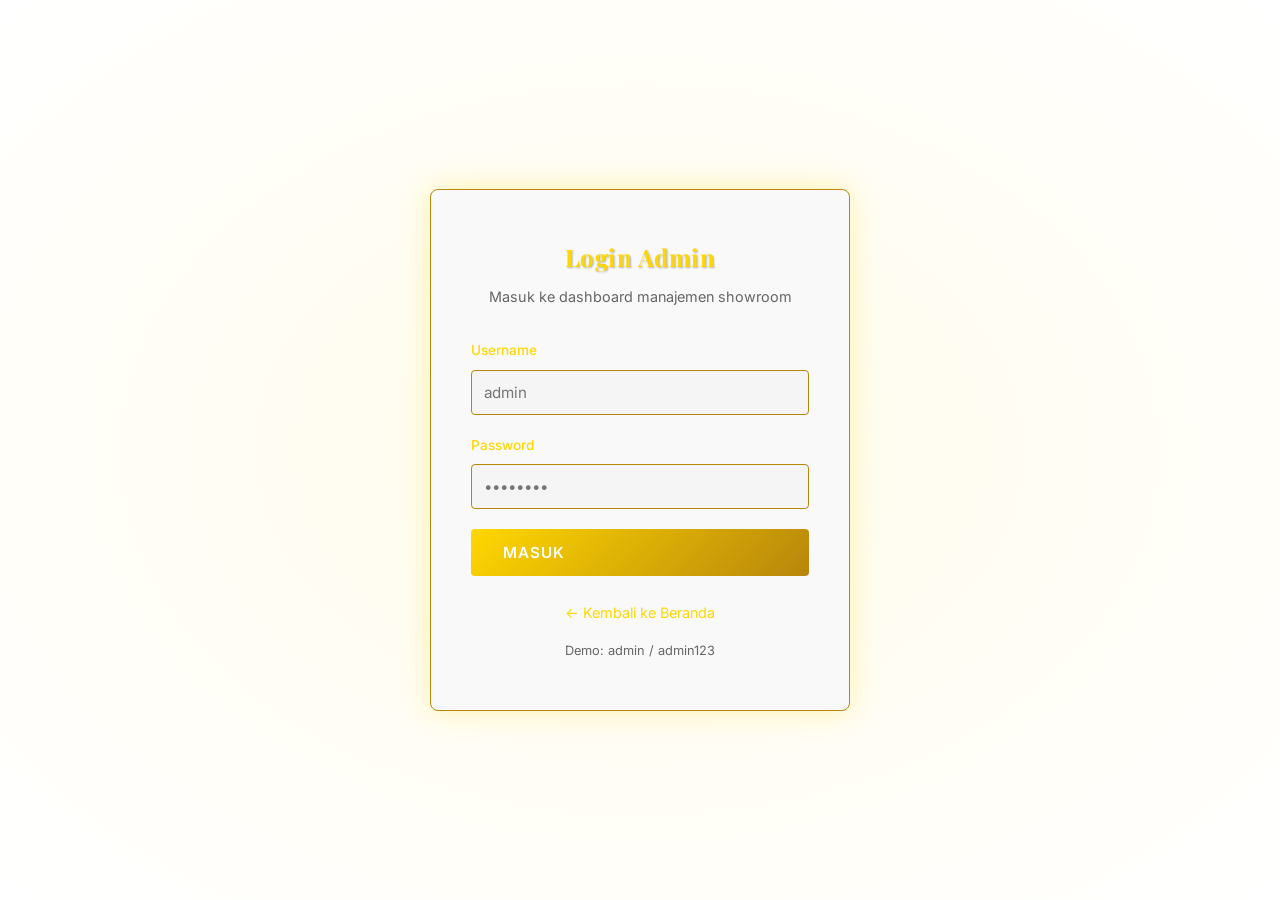
<file: dashboard/supplier.html>
<!DOCTYPE html>
<html lang="id">
<head>
<meta charset="UTF-8">
<meta name="viewport" content="width=device-width, initial-scale=1.0">
<title>Manajemen Supplier — Auro Motors</title>
<link rel="stylesheet" href="../assets/css/style.css">
<link rel="stylesheet" href="../assets/css/dashboard.css">
</head>
<body>
<div class="dashboard-wrap">
  <aside class="sidebar">
    <div class="logo">AURO ADMIN</div>
    <ul class="sidebar-menu">
      <li><a href="index.html"><span class="icon">📊</span>Dashboard</a></li>
      <li><a href="mobil.html"><span class="icon">🚗</span>Mobil</a></li>
      <li><a href="pelanggan.html"><span class="icon">👥</span>Pelanggan</a></li>
      <li><a href="transaksi.html"><span class="icon">💼</span>Transaksi</a></li>
      <li><a href="pembayaran.html"><span class="icon">💳</span>Pembayaran</a></li>
      <li><a href="stok.html"><span class="icon">📦</span>Stok</a></li>
      <li><a href="sales.html"><span class="icon">🏆</span>Sales</a></li>
      <li><a href="supplier.html" class="active"><span class="icon">🏭</span>Supplier</a></li>
    </ul>
    <div class="sidebar-logout">
      <a href="#" onclick="logout();return false;"><span class="icon">🚪</span>Keluar</a>
    </div>
  </aside>
  <main class="main-content">
    <div class="dash-header">
      <h1>🏭 Manajemen Supplier</h1>
      <button class="btn btn-primary" onclick="openForm()">+ Tambah</button>
    </div>

    <div class="table-wrap">
      <div class="table-header"><h3>Daftar Data</h3></div>
      <table class="data-table" id="data-table">
        <thead><tr><th>ID</th><th>Nama</th><th>Jalan</th><th>Kota</th><th>Kode Pos</th><th>Aksi</th></tr></thead>
        <tbody></tbody>
      </table>
    </div>
  </main>
</div>

<!-- MODAL FORM -->
<div class="modal-overlay" id="modal-form">
  <div class="modal">
    <div class="modal-header">
      <h3 id="modal-title">Tambah Data</h3>
      <button class="modal-close" onclick="closeModal('modal-form')">&times;</button>
    </div>
    <form id="form-data">
      <div class="modal-body">
        <div class="form-group"><label>ID Supplier</label><input type="number" name="id_supplier"></div><div class="form-group"><label>Nama Supplier</label><input type="text" name="nama_supplier"></div><div class="form-group"><label>Jalan</label><input type="text" name="jalan"></div><div class="form-group"><label>Kota</label><input type="text" name="kota"></div><div class="form-group"><label>Kode Pos</label><input type="text" name="kode_pos"></div>
      </div>
      <div class="modal-footer">
        <button type="button" class="btn btn-outline btn-sm" onclick="closeModal('modal-form')">Batal</button>
        <button type="submit" class="btn btn-primary btn-sm">Simpan</button>
      </div>
    </form>
  </div>
</div>

<script src="../assets/js/main.js"></script>
<script src="../assets/js/api.js"></script>
<script src="../assets/js/dashboard.js"></script>
<script>

const dummy_pelanggan = [
  { id_pelanggan: 1, nama: 'Andi Wijaya', no_hp: '08123456789', jalan: 'Jl. Anggrek No.20', kota: 'Jakarta', kode_pos: '10130' },
  { id_pelanggan: 2, nama: 'Rina Kusuma', no_hp: '08198765432', jalan: 'Jl. Kenanga No.15', kota: 'Bandung', kode_pos: '40120' },
  { id_pelanggan: 3, nama: 'Hendra Pratama', no_hp: '08111222333', jalan: 'Jl. Sudirman No.5', kota: 'Surabaya', kode_pos: '60110' }
];
const dummy_trx = [
  { id_transaksi: 1001, tanggal: '2025-05-02', pelanggan: 'Andi Wijaya', sales: 'Siti Aminah', total_harga: 450000000 },
  { id_transaksi: 1002, tanggal: '2025-05-01', pelanggan: 'Rina Kusuma', sales: 'Siti Aminah', total_harga: 240000000 },
  { id_transaksi: 1003, tanggal: '2025-04-28', pelanggan: 'Hendra Pratama', sales: 'Siti Aminah', total_harga: 1100000000 }
];
const dummy_bayar = [
  { id_pembayaran: 5001, tgl_bayar: '2025-05-02', jumlah_pembayaran: 450000000, metode: 'Transfer', id_transaksi: 1001, id_mobil: 1 },
  { id_pembayaran: 5002, tgl_bayar: '2025-05-01', jumlah_pembayaran: 240000000, metode: 'Cash', id_transaksi: 1002, id_mobil: 5 }
];
const dummy_stok = [
  { id_stok: 1, jumlah: 10, tanggal_masuk: '2024-01-15', supplier: 'PT Auto Prima' },
  { id_stok: 2, jumlah: 5, tanggal_masuk: '2024-02-20', supplier: 'CV Mobil Jaya' }
];
const dummy_sales = [
  { id_pegawai: 2, nama: 'Siti Aminah', target_penjualan: 500000000, komisi: 25000000, pencapaian: 78, jml_trx: 12 },
  { id_pegawai: 3, nama: 'Joko Susanto', target_penjualan: 400000000, komisi: 20000000, pencapaian: 45, jml_trx: 8 }
];
const dummy_supplier = [
  { id_supplier: 1, nama_supplier: 'PT Auto Prima', jalan: 'Jl. Sudirman No.1', kota: 'Jakarta', kode_pos: '10110' },
  { id_supplier: 2, nama_supplier: 'CV Mobil Jaya', jalan: 'Jl. Diponegoro No.5', kota: 'Bandung', kode_pos: '40115' }
];
async function getMobil_local() { return await getMobil(); }


let data = [];
let editIndex = -1;

(async () => {
  data = dummy_supplier;
  refresh();
})();

function refresh() {
  renderTable('data-table', data, [
      { key: 'id_supplier' },
      { key: 'nama_supplier' },
      { key: 'jalan' },
      { key: 'kota' },
      { key: 'kode_pos' }
    ],
    (row) => `
      <button class="btn btn-outline btn-sm" onclick="editRow(${data.indexOf(row)})">Edit</button>
      <button class="btn btn-danger btn-sm" onclick="delRow(${data.indexOf(row)})">Hapus</button>
    `
  );
}

function openForm() {
  editIndex = -1;
  document.getElementById('modal-title').textContent = 'Tambah Data';
  document.getElementById('form-data').reset();
  openModal('modal-form');
}

function editRow(i) {
  editIndex = i;
  document.getElementById('modal-title').textContent = 'Edit Data';
  const form = document.getElementById('form-data');
  Object.entries(data[i]).forEach(([k, v]) => {
    if (form[k]) form[k].value = v;
  });
  openModal('modal-form');
}

function delRow(i) {
  if (!confirm('Yakin hapus data ini?')) return;
  data.splice(i, 1);
  refresh();
}

document.getElementById('form-data').addEventListener('submit', e => {
  e.preventDefault();
  const formData = Object.fromEntries(new FormData(e.target));
  if (editIndex >= 0) {
    data[editIndex] = { ...data[editIndex], ...formData };
  } else {
    data.push(formData);
  }
  closeModal('modal-form');
  refresh();
});
</script>
</body>
</html>
</file>
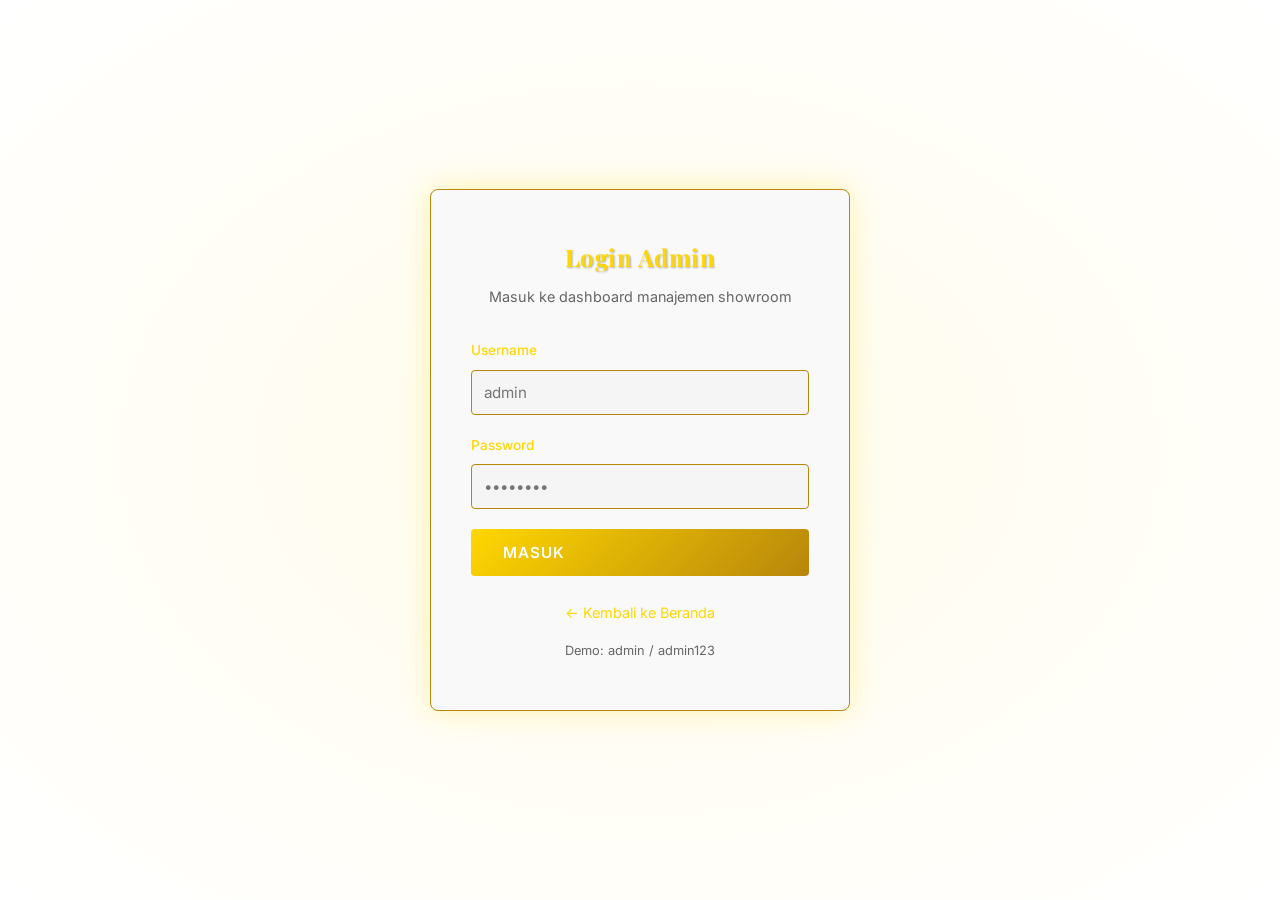
<file: dashboard/transaksi.html>
<!DOCTYPE html>
<html lang="id">
<head>
<meta charset="UTF-8">
<meta name="viewport" content="width=device-width, initial-scale=1.0">
<title>Manajemen Transaksi — Auro Motors</title>
<link rel="stylesheet" href="../assets/css/style.css">
<link rel="stylesheet" href="../assets/css/dashboard.css">
</head>
<body>
<div class="dashboard-wrap">
  <aside class="sidebar">
    <div class="logo">AURO ADMIN</div>
    <ul class="sidebar-menu">
      <li><a href="index.html"><span class="icon">📊</span>Dashboard</a></li>
      <li><a href="mobil.html"><span class="icon">🚗</span>Mobil</a></li>
      <li><a href="pelanggan.html"><span class="icon">👥</span>Pelanggan</a></li>
      <li><a href="transaksi.html" class="active"><span class="icon">💼</span>Transaksi</a></li>
      <li><a href="pembayaran.html"><span class="icon">💳</span>Pembayaran</a></li>
      <li><a href="stok.html"><span class="icon">📦</span>Stok</a></li>
      <li><a href="sales.html"><span class="icon">🏆</span>Sales</a></li>
      <li><a href="supplier.html"><span class="icon">🏭</span>Supplier</a></li>
    </ul>
    <div class="sidebar-logout">
      <a href="#" onclick="logout();return false;"><span class="icon">🚪</span>Keluar</a>
    </div>
  </aside>
  <main class="main-content">
    <div class="dash-header">
      <h1>💼 Manajemen Transaksi</h1>
      <button class="btn btn-primary" onclick="openForm()">+ Tambah</button>
    </div>

    <div class="table-wrap">
      <div class="table-header"><h3>Daftar Data</h3></div>
      <table class="data-table" id="data-table">
        <thead><tr><th>ID</th><th>Tanggal</th><th>Pelanggan</th><th>Sales</th><th>Total</th><th>Aksi</th></tr></thead>
        <tbody></tbody>
      </table>
    </div>
  </main>
</div>

<!-- MODAL FORM -->
<div class="modal-overlay" id="modal-form">
  <div class="modal">
    <div class="modal-header">
      <h3 id="modal-title">Tambah Data</h3>
      <button class="modal-close" onclick="closeModal('modal-form')">&times;</button>
    </div>
    <form id="form-data">
      <div class="modal-body">
        <div class="form-group"><label>ID Transaksi</label><input type="number" name="id_transaksi"></div><div class="form-group"><label>Tanggal</label><input type="date" name="tanggal"></div><div class="form-group"><label>Nama Pelanggan</label><input type="text" name="pelanggan"></div><div class="form-group"><label>Nama Sales</label><input type="text" name="sales"></div><div class="form-group"><label>Total Harga</label><input type="number" name="total_harga"></div>
      </div>
      <div class="modal-footer">
        <button type="button" class="btn btn-outline btn-sm" onclick="closeModal('modal-form')">Batal</button>
        <button type="submit" class="btn btn-primary btn-sm">Simpan</button>
      </div>
    </form>
  </div>
</div>

<script src="../assets/js/main.js"></script>
<script src="../assets/js/api.js"></script>
<script src="../assets/js/dashboard.js"></script>
<script>

const dummy_pelanggan = [
  { id_pelanggan: 1, nama: 'Andi Wijaya', no_hp: '08123456789', jalan: 'Jl. Anggrek No.20', kota: 'Jakarta', kode_pos: '10130' },
  { id_pelanggan: 2, nama: 'Rina Kusuma', no_hp: '08198765432', jalan: 'Jl. Kenanga No.15', kota: 'Bandung', kode_pos: '40120' },
  { id_pelanggan: 3, nama: 'Hendra Pratama', no_hp: '08111222333', jalan: 'Jl. Sudirman No.5', kota: 'Surabaya', kode_pos: '60110' }
];
const dummy_trx = [
  { id_transaksi: 1001, tanggal: '2025-05-02', pelanggan: 'Andi Wijaya', sales: 'Siti Aminah', total_harga: 450000000 },
  { id_transaksi: 1002, tanggal: '2025-05-01', pelanggan: 'Rina Kusuma', sales: 'Siti Aminah', total_harga: 240000000 },
  { id_transaksi: 1003, tanggal: '2025-04-28', pelanggan: 'Hendra Pratama', sales: 'Siti Aminah', total_harga: 1100000000 }
];
const dummy_bayar = [
  { id_pembayaran: 5001, tgl_bayar: '2025-05-02', jumlah_pembayaran: 450000000, metode: 'Transfer', id_transaksi: 1001, id_mobil: 1 },
  { id_pembayaran: 5002, tgl_bayar: '2025-05-01', jumlah_pembayaran: 240000000, metode: 'Cash', id_transaksi: 1002, id_mobil: 5 }
];
const dummy_stok = [
  { id_stok: 1, jumlah: 10, tanggal_masuk: '2024-01-15', supplier: 'PT Auto Prima' },
  { id_stok: 2, jumlah: 5, tanggal_masuk: '2024-02-20', supplier: 'CV Mobil Jaya' }
];
const dummy_sales = [
  { id_pegawai: 2, nama: 'Siti Aminah', target_penjualan: 500000000, komisi: 25000000, pencapaian: 78, jml_trx: 12 },
  { id_pegawai: 3, nama: 'Joko Susanto', target_penjualan: 400000000, komisi: 20000000, pencapaian: 45, jml_trx: 8 }
];
const dummy_supplier = [
  { id_supplier: 1, nama_supplier: 'PT Auto Prima', jalan: 'Jl. Sudirman No.1', kota: 'Jakarta', kode_pos: '10110' },
  { id_supplier: 2, nama_supplier: 'CV Mobil Jaya', jalan: 'Jl. Diponegoro No.5', kota: 'Bandung', kode_pos: '40115' }
];
async function getMobil_local() { return await getMobil(); }


let data = [];
let editIndex = -1;

(async () => {
  data = dummy_trx;
  refresh();
})();

function refresh() {
  renderTable('data-table', data, [
      { key: 'id_transaksi' },
      { key: 'tanggal' },
      { key: 'pelanggan' },
      { key: 'sales' },
      { render: r => formatRupiah(r.total_harga) }
    ],
    (row) => `
      <button class="btn btn-outline btn-sm" onclick="editRow(${data.indexOf(row)})">Edit</button>
      <button class="btn btn-danger btn-sm" onclick="delRow(${data.indexOf(row)})">Hapus</button>
    `
  );
}

function openForm() {
  editIndex = -1;
  document.getElementById('modal-title').textContent = 'Tambah Data';
  document.getElementById('form-data').reset();
  openModal('modal-form');
}

function editRow(i) {
  editIndex = i;
  document.getElementById('modal-title').textContent = 'Edit Data';
  const form = document.getElementById('form-data');
  Object.entries(data[i]).forEach(([k, v]) => {
    if (form[k]) form[k].value = v;
  });
  openModal('modal-form');
}

function delRow(i) {
  if (!confirm('Yakin hapus data ini?')) return;
  data.splice(i, 1);
  refresh();
}

document.getElementById('form-data').addEventListener('submit', e => {
  e.preventDefault();
  const formData = Object.fromEntries(new FormData(e.target));
  if (editIndex >= 0) {
    data[editIndex] = { ...data[editIndex], ...formData };
  } else {
    data.push(formData);
  }
  closeModal('modal-form');
  refresh();
});
</script>
</body>
</html>
</file>
<file: assets/css/style.css>
/* ============================================
   STYLE GLOBAL - SHOWROOM MOBIL PREMIUM
   Tema: Gold, Hitam, Putih
   ============================================ */

@import url('https://fonts.googleapis.com/css2?family=Playfair+Display:wght@400;600;700;900&family=Inter:wght@300;400;500;600;700&display=swap');

:root {
  --gold: #FFD700;
  --gold-dark: #B8860B;
  --gold-light: #FFF3B0;
  --black: #FFFFFF;
  --black-soft: #F5F5F5;
  --black-card: #F9F9F9;
  --white: #0A0A0A;
  --white-soft: #1A1A1A;
  --text-muted: #666666;
  --gradient-gold: linear-gradient(135deg, var(--gold) 0%, var(--gold-dark) 100%);
  --gradient-dark: linear-gradient(180deg, var(--white) 0%, var(--white-soft) 100%);
  --shadow-gold: 0 0 30px rgba(255, 215, 0, 0.3);
}

* {
  margin: 0;
  padding: 0;
  box-sizing: border-box;
}

html { scroll-behavior: smooth; }

body {
  font-family: 'Inter', sans-serif;
  background: var(--black);
  color: var(--white-soft);
  line-height: 1.6;
  min-height: 100vh;
}

h1, h2, h3, h4, h5 {
  font-family: 'Playfair Display', serif;
  color: var(--gold);
  font-weight: 700;
  letter-spacing: 0.5px;
  text-shadow: 1px 1px 2px rgba(0,0,0,0.3);
}

a { color: var(--gold); text-decoration: none; transition: 0.3s; }
a:hover { color: var(--gold-light); }

/* ===== NAVBAR ===== */
.navbar {
  position: sticky;
  top: 0;
  z-index: 100;
  background: linear-gradient(180deg, rgba(10,10,10,0.98), rgba(10,10,10,0.92));
  border-bottom: 1px solid var(--gold-dark);
  backdrop-filter: blur(10px);
  padding: 1rem 0;
}
.nav-container {
  max-width: 1280px;
  margin: 0 auto;
  padding: 0 1.5rem;
  display: flex;
  align-items: center;
  justify-content: space-between;
}
.logo {
  font-family: 'Playfair Display', serif;
  font-size: 1.6rem;
  font-weight: 900;
  background: var(--gradient-gold);
  -webkit-background-clip: text;
  -webkit-text-fill-color: transparent;
  background-clip: text;
  text-shadow: 1px 1px 2px rgba(0,0,0,0.5);
}
.nav-links { display: flex; gap: 2rem; list-style: none; align-items: center; }
.nav-links a { color: #FFFFFF; font-weight: 500; font-size: 0.95rem; }
.nav-links a:hover { color: var(--gold); }
.nav-toggle { display: none; background: none; border: none; color: var(--gold); font-size: 1.6rem; cursor: pointer; }

/* ===== HERO ===== */
.hero {
  min-height: 90vh;
  display: flex;
  align-items: center;
  justify-content: center;
  text-align: center;
  background:
    radial-gradient(ellipse at top, rgba(255,215,0,0.15), transparent 60%),
    var(--black);
  padding: 4rem 1.5rem;
  position: relative;
  overflow: hidden;
}
.hero::before {
  content: '';
  position: absolute;
  inset: 0;
  background: url('data:image/svg+xml;utf8,<svg xmlns="http://www.w3.org/2000/svg" width="60" height="60"><circle cx="2" cy="2" r="1" fill="%23FFD700" opacity="0.08"/></svg>');
  pointer-events: none;
}
.hero-content { max-width: 800px; position: relative; z-index: 1; }
.hero h1 {
  font-size: clamp(2.5rem, 6vw, 5rem);
  margin-bottom: 1rem;
  line-height: 1.1;
}
.hero .tagline {
  font-size: clamp(1rem, 2vw, 1.3rem);
  color: var(--white-soft);
  margin-bottom: 2.5rem;
  opacity: 0.9;
}

/* ===== BUTTONS ===== */
.btn {
  display: inline-flex;
  align-items: center;
  gap: 0.5rem;
  padding: 0.85rem 2rem;
  border-radius: 4px;
  font-weight: 600;
  font-size: 0.95rem;
  border: none;
  cursor: pointer;
  transition: all 0.3s ease;
  text-transform: uppercase;
  letter-spacing: 1px;
  font-family: 'Inter', sans-serif;
}
.btn-primary {
  background: var(--gradient-gold);
  color: var(--black);
}
.btn-primary:hover {
  transform: translateY(-2px);
  box-shadow: var(--shadow-gold);
  color: var(--black);
}
.btn-outline {
  background: transparent;
  color: var(--gold);
  border: 1px solid var(--gold);
}
.btn-outline:hover { background: var(--gold); color: var(--black); }
.btn-wa {
  background: #25D366;
  color: white;
}
.btn-wa:hover { background: #1ebd5a; color: white; transform: translateY(-2px); }
.btn-sm { padding: 0.5rem 1rem; font-size: 0.8rem; }
.btn-danger { background: #c0392b; color: white; }

/* ===== SECTIONS ===== */
section { padding: 5rem 1.5rem; }
.container { max-width: 1280px; margin: 0 auto; }
.section-title {
  text-align: center;
  font-size: clamp(2rem, 4vw, 3rem);
  margin-bottom: 0.5rem;
}
.section-subtitle {
  text-align: center;
  color: var(--text-muted);
  margin-bottom: 3rem;
  font-size: 1rem;
}

/* ===== CAR GRID ===== */
.car-grid {
  display: grid;
  grid-template-columns: repeat(auto-fill, minmax(300px, 1fr));
  gap: 2rem;
}
.car-card {
  background: var(--black-card);
  border: 1px solid var(--gold-dark);
  border-radius: 8px;
  overflow: hidden;
  transition: all 0.4s ease;
  display: flex;
  flex-direction: column;
}
.car-card:hover {
  transform: translateY(-6px);
  box-shadow: var(--shadow-gold);
  border-color: var(--gold);
}
.car-image {
  width: 100%;
  height: 200px;
  object-fit: cover;
  background: var(--black-soft);
}
.car-body { padding: 1.25rem; flex: 1; display: flex; flex-direction: column; }
.car-badge {
  display: inline-block;
  padding: 0.25rem 0.75rem;
  border-radius: 20px;
  font-size: 0.7rem;
  font-weight: 700;
  text-transform: uppercase;
  margin-bottom: 0.5rem;
  width: fit-content;
}
.badge-baru { background: var(--gold); color: var(--black); }
.badge-bekas { background: var(--black-soft); color: var(--gold); border: 1px solid var(--gold-dark); }
.car-title { font-size: 1.25rem; margin-bottom: 0.25rem; color: var(--white); font-family: 'Playfair Display', serif; }
.car-meta { color: var(--text-muted); font-size: 0.85rem; margin-bottom: 0.75rem; }
.car-price {
  font-size: 1.4rem;
  font-weight: 700;
  color: var(--gold);
  margin: 0.5rem 0 1rem;
  font-family: 'Playfair Display', serif;
}
.car-actions { display: flex; gap: 0.5rem; margin-top: auto; }
.car-actions .btn { flex: 1; padding: 0.6rem; font-size: 0.8rem; }

/* ===== FEATURE CARDS ===== */
.features-grid {
  display: grid;
  grid-template-columns: repeat(auto-fit, minmax(260px, 1fr));
  gap: 2rem;
}
.feature-card {
  text-align: center;
  padding: 2.5rem 1.5rem;
  background: var(--black-card);
  border: 1px solid rgba(184,134,11,0.3);
  border-radius: 8px;
  transition: 0.3s;
}
.feature-card:hover { border-color: var(--gold); transform: translateY(-4px); }
.feature-icon {
  font-size: 3rem;
  margin-bottom: 1rem;
  background: var(--gradient-gold);
  -webkit-background-clip: text;
  -webkit-text-fill-color: transparent;
  background-clip: text;
}
.feature-card h3 { margin-bottom: 0.75rem; font-size: 1.3rem; }
.feature-card p { color: var(--text-muted); font-size: 0.95rem; }

/* ===== COMPARISON ===== */
.compare-grid { display: grid; grid-template-columns: 1fr 1fr; gap: 2rem; }
.compare-card {
  padding: 2.5rem;
  background: var(--black-card);
  border: 1px solid var(--gold-dark);
  border-radius: 8px;
  text-align: center;
}
.compare-card h3 { font-size: 2rem; margin-bottom: 1rem; }
.compare-card p { color: var(--white-soft); margin-bottom: 1.5rem; }

/* ===== FOOTER ===== */
.footer {
  background: var(--black-soft);
  border-top: 1px solid var(--gold-dark);
  padding: 3rem 1.5rem 1.5rem;
  margin-top: 4rem;
}
.footer-grid {
  max-width: 1280px;
  margin: 0 auto;
  display: grid;
  grid-template-columns: repeat(auto-fit, minmax(220px, 1fr));
  gap: 2rem;
  margin-bottom: 2rem;
}
.footer h4 { color: var(--gold); margin-bottom: 1rem; font-size: 1.1rem; }
.footer p, .footer a { color: var(--text-muted); font-size: 0.9rem; line-height: 1.8; display: block; }
.footer-bottom {
  text-align: center;
  border-top: 1px solid rgba(255,215,0,0.1);
  padding-top: 1.5rem;
  color: var(--text-muted);
  font-size: 0.85rem;
}

/* ===== FILTER BAR ===== */
.filter-bar {
  background: var(--black-card);
  border: 1px solid var(--gold-dark);
  border-radius: 8px;
  padding: 1.5rem;
  margin-bottom: 2rem;
  display: grid;
  grid-template-columns: repeat(auto-fit, minmax(160px, 1fr));
  gap: 1rem;
}
.filter-bar input, .filter-bar select {
  background: var(--black-soft);
  border: 1px solid var(--gold-dark);
  color: var(--white-soft);
  padding: 0.6rem 0.8rem;
  border-radius: 4px;
  font-family: inherit;
  font-size: 0.9rem;
}
.filter-bar input:focus, .filter-bar select:focus { outline: none; border-color: var(--gold); }

/* ===== DETAIL PAGE ===== */
.detail-grid {
  display: grid;
  grid-template-columns: 1fr 1fr;
  gap: 3rem;
  align-items: start;
}
.detail-image {
  width: 100%;
  border-radius: 8px;
  border: 1px solid var(--gold-dark);
}
.detail-info h1 { font-size: 2.5rem; margin-bottom: 0.5rem; }
.detail-price {
  font-size: 2.2rem;
  color: var(--gold);
  font-family: 'Playfair Display', serif;
  margin: 1rem 0;
}
.spec-list { list-style: none; margin: 1.5rem 0; }
.spec-list li {
  padding: 0.75rem 0;
  border-bottom: 1px solid rgba(184,134,11,0.2);
  display: flex;
  justify-content: space-between;
}
.spec-list li span:first-child { color: var(--text-muted); }
.spec-list li span:last-child { color: var(--white); font-weight: 500; }

/* ===== LOGIN ===== */
.login-wrap {
  min-height: 100vh;
  display: flex;
  align-items: center;
  justify-content: center;
  padding: 2rem;
  background: radial-gradient(ellipse at center, rgba(255,215,0,0.08), var(--black));
}
.login-box {
  background: var(--black-card);
  border: 1px solid var(--gold-dark);
  border-radius: 8px;
  padding: 3rem 2.5rem;
  max-width: 420px;
  width: 100%;
  box-shadow: var(--shadow-gold);
}
.login-box h2 { text-align: center; margin-bottom: 0.5rem; }
.login-box p.sub { text-align: center; color: var(--text-muted); margin-bottom: 2rem; font-size: 0.9rem; }
.form-group { margin-bottom: 1.25rem; }
.form-group label { display: block; margin-bottom: 0.5rem; color: var(--gold); font-size: 0.85rem; font-weight: 500; }
.form-group input, .form-group select, .form-group textarea {
  width: 100%;
  padding: 0.75rem;
  background: var(--black-soft);
  border: 1px solid var(--gold-dark);
  color: var(--white-soft);
  border-radius: 4px;
  font-family: inherit;
  font-size: 0.95rem;
}
.form-group input:focus, .form-group select:focus, .form-group textarea:focus {
  outline: none;
  border-color: var(--gold);
  box-shadow: 0 0 0 2px rgba(255,215,0,0.15);
}

/* ===== PAGINATION ===== */
.pagination { display: flex; justify-content: center; gap: 0.5rem; margin-top: 2rem; }
.pagination button {
  background: var(--black-card);
  color: var(--white-soft);
  border: 1px solid var(--gold-dark);
  padding: 0.5rem 0.9rem;
  border-radius: 4px;
  cursor: pointer;
  transition: 0.3s;
}
.pagination button:hover, .pagination button.active {
  background: var(--gold);
  color: var(--black);
}

/* ===== RESPONSIVE ===== */
@media (max-width: 768px) {
  .nav-toggle { display: block; }
  .nav-links {
    display: none;
    position: absolute;
    top: 100%;
    left: 0;
    right: 0;
    background: var(--black-soft);
    flex-direction: column;
    padding: 1.5rem;
    border-bottom: 1px solid var(--gold-dark);
  }
  .nav-links.open { display: flex; }
  .detail-grid, .compare-grid { grid-template-columns: 1fr; }
  section { padding: 3rem 1rem; }
}
</file>
<file: assets/css/dashboard.css>
/* ============================================
   DASHBOARD - Layout Sidebar + Konten
   ============================================ */

.dashboard-wrap {
  display: grid;
  grid-template-columns: 260px 1fr;
  min-height: 100vh;
}

/* SIDEBAR */
.sidebar {
  background: var(--black-soft);
  border-right: 1px solid var(--gold-dark);
  padding: 1.5rem 1rem;
  position: sticky;
  top: 0;
  height: 100vh;
  overflow-y: auto;
}
.sidebar .logo { font-size: 1.4rem; padding: 0 0.5rem 1.5rem; border-bottom: 1px solid var(--gold-dark); margin-bottom: 1rem; }
.sidebar-menu { list-style: none; }
.sidebar-menu li a {
  display: flex;
  align-items: center;
  gap: 0.75rem;
  padding: 0.75rem 1rem;
  color: var(--white-soft);
  border-radius: 6px;
  margin-bottom: 0.25rem;
  font-size: 0.9rem;
  font-weight: 500;
  transition: 0.2s;
}
.sidebar-menu li a:hover, .sidebar-menu li a.active {
  background: rgba(255,215,0,0.1);
  color: var(--gold);
  border-left: 3px solid var(--gold);
}
.sidebar-menu .icon { width: 20px; text-align: center; }
.sidebar-logout {
  margin-top: 2rem;
  padding-top: 1rem;
  border-top: 1px solid rgba(255,215,0,0.1);
}

/* MAIN CONTENT */
.main-content {
  padding: 2rem;
  background: var(--black);
  overflow-x: auto;
}
.dash-header {
  display: flex;
  justify-content: space-between;
  align-items: center;
  margin-bottom: 2rem;
  padding-bottom: 1rem;
  border-bottom: 1px solid rgba(184,134,11,0.3);
}
.dash-header h1 { font-size: 1.8rem; }

/* STAT CARDS */
.stats-grid {
  display: grid;
  grid-template-columns: repeat(auto-fit, minmax(220px, 1fr));
  gap: 1.5rem;
  margin-bottom: 2rem;
}
.stat-card {
  background: var(--black-card);
  border: 1px solid var(--gold-dark);
  border-radius: 8px;
  padding: 1.5rem;
  position: relative;
  overflow: hidden;
}
.stat-card::before {
  content: '';
  position: absolute;
  top: 0; left: 0; width: 4px; height: 100%;
  background: var(--gradient-gold);
}
.stat-label { color: var(--text-muted); font-size: 0.85rem; text-transform: uppercase; letter-spacing: 1px; }
.stat-value { font-size: 2rem; color: var(--gold); font-family: 'Playfair Display', serif; margin-top: 0.5rem; font-weight: 700; }

/* TABLE */
.table-wrap {
  background: var(--black-card);
  border: 1px solid var(--gold-dark);
  border-radius: 8px;
  overflow: hidden;
  margin-bottom: 2rem;
}
.table-header {
  padding: 1rem 1.5rem;
  display: flex;
  justify-content: space-between;
  align-items: center;
  border-bottom: 1px solid rgba(184,134,11,0.3);
}
.table-header h3 { font-size: 1.2rem; }
.data-table {
  width: 100%;
  border-collapse: collapse;
  font-size: 0.9rem;
}
.data-table th {
  background: var(--black-soft);
  color: var(--gold);
  text-align: left;
  padding: 0.85rem 1rem;
  font-weight: 600;
  font-size: 0.8rem;
  text-transform: uppercase;
  letter-spacing: 0.5px;
  border-bottom: 1px solid var(--gold-dark);
}
.data-table td {
  padding: 0.85rem 1rem;
  border-bottom: 1px solid rgba(184,134,11,0.15);
  color: var(--white-soft);
}
.data-table tr:hover td { background: rgba(255,215,0,0.04); }
.action-btns { display: flex; gap: 0.5rem; }

/* MODAL */
.modal-overlay {
  position: fixed;
  inset: 0;
  background: rgba(0,0,0,0.8);
  display: none;
  align-items: center;
  justify-content: center;
  z-index: 1000;
  padding: 1rem;
}
.modal-overlay.active { display: flex; }
.modal {
  background: var(--black-card);
  border: 1px solid var(--gold);
  border-radius: 8px;
  width: 100%;
  max-width: 600px;
  max-height: 90vh;
  overflow-y: auto;
  box-shadow: var(--shadow-gold);
}
.modal-header {
  padding: 1.25rem 1.5rem;
  border-bottom: 1px solid var(--gold-dark);
  display: flex;
  justify-content: space-between;
  align-items: center;
}
.modal-header h3 { font-size: 1.3rem; }
.modal-close { background: none; border: none; color: var(--gold); font-size: 1.5rem; cursor: pointer; }
.modal-body { padding: 1.5rem; }
.modal-footer { padding: 1rem 1.5rem; border-top: 1px solid var(--gold-dark); display: flex; justify-content: flex-end; gap: 0.75rem; }

/* PROGRESS BAR */
.progress {
  background: var(--black-soft);
  height: 8px;
  border-radius: 4px;
  overflow: hidden;
  margin-top: 4px;
}
.progress-bar {
  height: 100%;
  background: var(--gradient-gold);
  transition: width 0.4s;
}

/* CHART */
.chart-wrap {
  background: var(--black-card);
  border: 1px solid var(--gold-dark);
  border-radius: 8px;
  padding: 1.5rem;
  margin-bottom: 2rem;
}
.chart-wrap h3 { margin-bottom: 1rem; font-size: 1.2rem; }

@media (max-width: 900px) {
  .dashboard-wrap { grid-template-columns: 1fr; }
  .sidebar {
    position: static;
    height: auto;
    border-right: none;
    border-bottom: 1px solid var(--gold-dark);
  }
  .sidebar-menu { display: grid; grid-template-columns: repeat(2, 1fr); gap: 0.25rem; }
  .main-content { padding: 1rem; }
}
</file>
